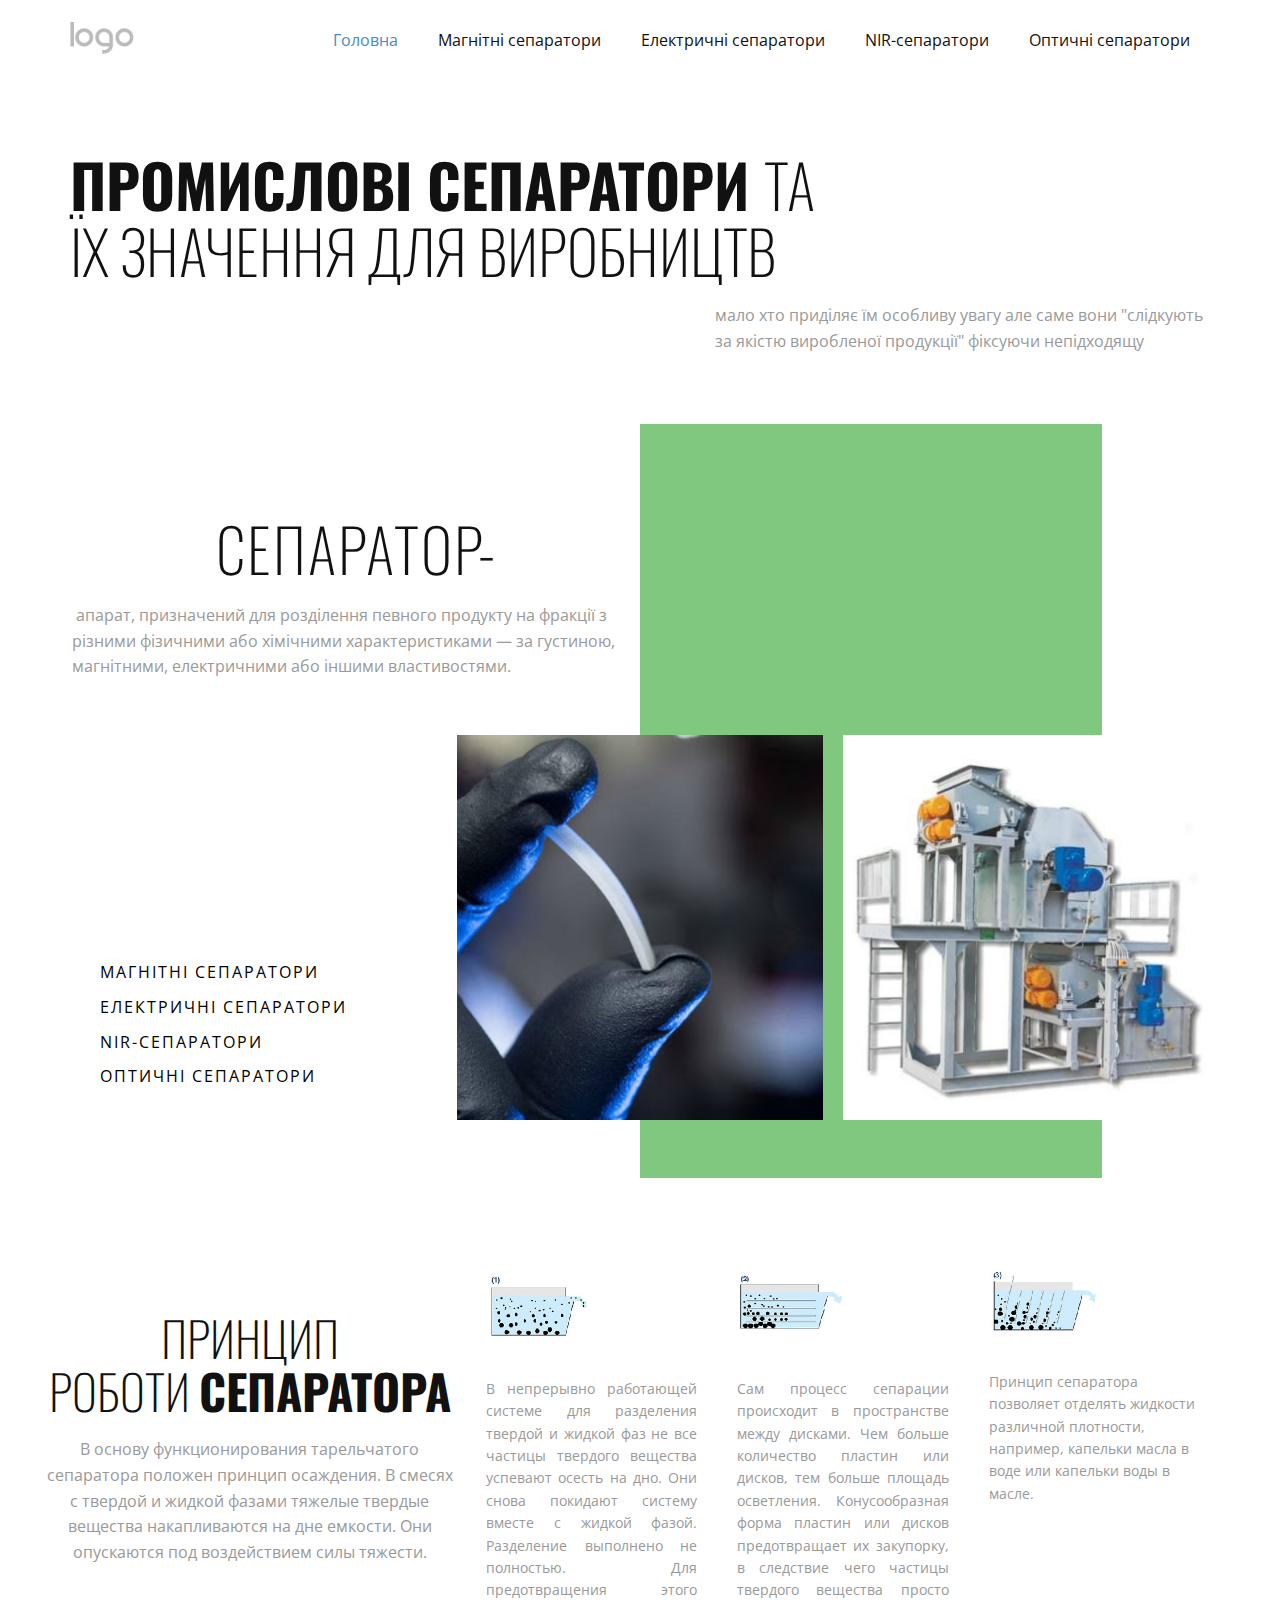
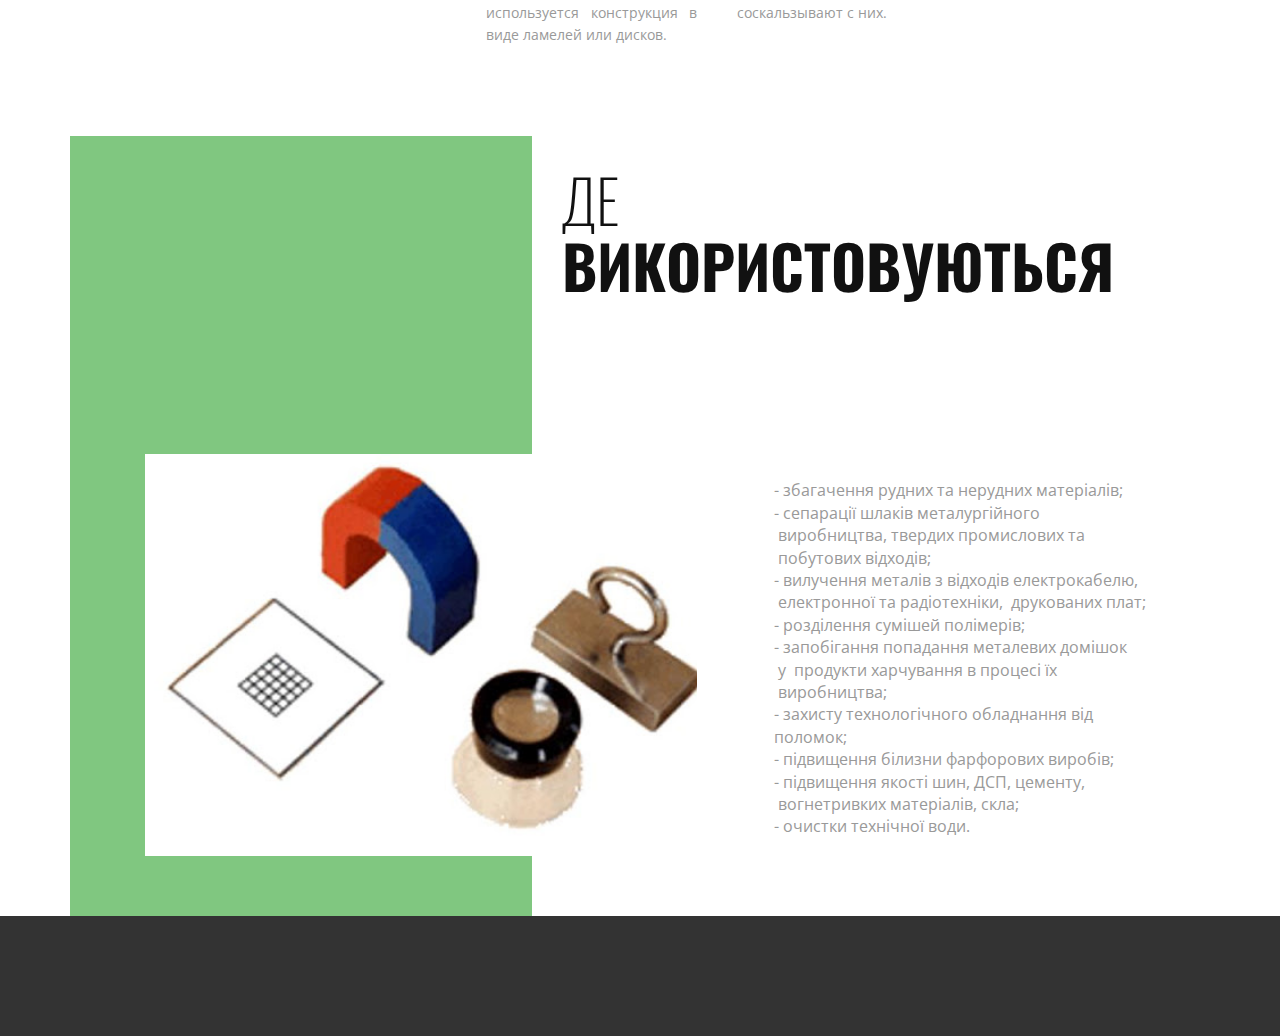
<file: DanyloVlasyuk/index.html>
<!DOCTYPE html>
<html style="font-size: 16px;">
  <head>
    <meta name="viewport" content="width=device-width, initial-scale=1.0">
    <meta charset="utf-8">
    <meta name="keywords" content="Have A Nice Day And..., yummy breakfast :)">
    <meta name="description" content="">
    <meta name="page_type" content="np-template-header-footer-from-plugin">
    <title>Головна</title>
    <link rel="stylesheet" href="nicepage.css" media="screen">
<link rel="stylesheet" href="Головна.css" media="screen">
    <script class="u-script" type="text/javascript" src="jquery.js" defer=""></script>
    <script class="u-script" type="text/javascript" src="nicepage.js" defer=""></script>
    
    
    
    
    
    <link id="u-theme-google-font" rel="stylesheet" href="https://fonts.googleapis.com/css?family=Roboto:100,100i,300,300i,400,400i,500,500i,700,700i,900,900i|Open+Sans:300,300i,400,400i,600,600i,700,700i,800,800i">
    <link id="u-page-google-font" rel="stylesheet" href="https://fonts.googleapis.com/css?family=Oswald:200,300,400,500,600,700">
    <script type="application/ld+json">{
		"@context": "http://schema.org",
		"@type": "Organization",
		"name": "",
		"url": "index.html",
		"logo": "images/default-logo.png"
}</script>
    <meta property="og:title" content="Головна">
    <meta property="og:type" content="website">
    <meta name="theme-color" content="#478ac9">
    <link rel="canonical" href="index.html">
    <meta property="og:url" content="index.html">
  </head>
  <body data-home-page="Головна.html" data-home-page-title="Головна" class="u-body"><header class="u-clearfix u-header u-header" id="sec-e087"><div class="u-clearfix u-sheet u-valign-middle u-sheet-1">
        <a href="#" class="u-image u-logo u-image-1">
          <img src="images/default-logo.png" class="u-logo-image u-logo-image-1">
        </a>
        <nav class="u-menu u-menu-dropdown u-offcanvas u-menu-1">
          <div class="menu-collapse" style="font-size: 1rem; letter-spacing: 0;">
            <a class="u-button-style u-custom-left-right-menu-spacing u-custom-padding-bottom u-custom-top-bottom-menu-spacing u-nav-link u-text-active-palette-1-base u-text-hover-palette-2-base" href="#">
              <svg><use xmlns:xlink="http://www.w3.org/1999/xlink" xlink:href="#menu-hamburger"></use></svg>
              <svg version="1.1" xmlns="http://www.w3.org/2000/svg" xmlns:xlink="http://www.w3.org/1999/xlink"><defs><symbol id="menu-hamburger" viewBox="0 0 16 16" style="width: 16px; height: 16px;"><rect y="1" width="16" height="2"></rect><rect y="7" width="16" height="2"></rect><rect y="13" width="16" height="2"></rect>
</symbol>
</defs></svg>
            </a>
          </div>
          <div class="u-custom-menu u-nav-container">
            <ul class="u-nav u-unstyled u-nav-1"><li class="u-nav-item"><a class="u-button-style u-nav-link u-text-active-palette-1-base u-text-hover-palette-2-base" href="index.html" style="padding: 10px 20px;">Головна</a>
</li><li class="u-nav-item"><a class="u-button-style u-nav-link u-text-active-palette-1-base u-text-hover-palette-2-base" href="Магнітні-сепаратори.html" style="padding: 10px 20px;">Магнітні сепаратори</a>
</li><li class="u-nav-item"><a class="u-button-style u-nav-link u-text-active-palette-1-base u-text-hover-palette-2-base" href="Електричні-сепаратори.html" style="padding: 10px 20px;">Електричні сепаратори</a>
</li><li class="u-nav-item"><a class="u-button-style u-nav-link u-text-active-palette-1-base u-text-hover-palette-2-base" href="NIR-сепаратори.html" style="padding: 10px 20px;">NIR-сепаратори</a>
</li><li class="u-nav-item"><a class="u-button-style u-nav-link u-text-active-palette-1-base u-text-hover-palette-2-base" href="Оптичні-сепаратори.html" style="padding: 10px 20px;">Оптичні сепаратори</a>
</li></ul>
          </div>
          <div class="u-custom-menu u-nav-container-collapse">
            <div class="u-black u-container-style u-inner-container-layout u-opacity u-opacity-95 u-sidenav">
              <div class="u-menu-close"></div>
              <ul class="u-align-center u-nav u-popupmenu-items u-unstyled u-nav-2"><li class="u-nav-item"><a class="u-button-style u-nav-link" href="index.html" style="padding: 10px 20px;">Головна</a>
</li><li class="u-nav-item"><a class="u-button-style u-nav-link" href="Магнітні-сепаратори.html" style="padding: 10px 20px;">Магнітні сепаратори</a>
</li><li class="u-nav-item"><a class="u-button-style u-nav-link" href="Електричні-сепаратори.html" style="padding: 10px 20px;">Електричні сепаратори</a>
</li><li class="u-nav-item"><a class="u-button-style u-nav-link" href="NIR-сепаратори.html" style="padding: 10px 20px;">NIR-сепаратори</a>
</li><li class="u-nav-item"><a class="u-button-style u-nav-link" href="Оптичні-сепаратори.html" style="padding: 10px 20px;">Оптичні сепаратори</a>
</li></ul>
            </div>
            <div class="u-black u-menu-overlay u-opacity u-opacity-70"></div>
          </div>
        </nav>
      </div></header>
    <section class="u-clearfix u-white u-section-1" id="sec-d798">
      <h1 class="u-custom-font u-font-oswald u-text u-text-1"><b>ПРОМИСЛОВІ СЕПАРАТОРИ&nbsp;</b>та їх значення для виробництв&nbsp;
      </h1>
      <p class="u-text u-text-grey-40 u-text-2">мало хто приділяє їм особливу увагу але саме вони "слідкують за якістю виробленої продукції" фіксуючи непідходящу</p>
    </section>
    <section class="u-align-right u-clearfix u-section-2" id="sec-6d8b">
      <div class="u-clearfix u-sheet u-sheet-1">
        <div class="u-absolute-hcenter-xs u-custom-color-1 u-expanded-height u-opacity u-opacity-60 u-shape u-shape-rectangle u-shape-1"></div>
        <h1 class="u-custom-font u-font-oswald u-text u-text-1">Сепаратор-</h1>
        <p class="u-align-left u-text u-text-grey-40 u-text-2">&nbsp;<a href="https://uk.wikipedia.org/wiki/%D0%90%D0%BF%D0%B0%D1%80%D0%B0%D1%82" class="mw-disambig" title="Апарат">апарат</a>, призначений для розділення певного&nbsp;<a href="https://uk.wikipedia.org/wiki/%D0%9F%D1%80%D0%BE%D0%B4%D1%83%D0%BA%D1%82_(%D1%82%D0%B5%D1%85%D0%BD%D1%96%D0%BA%D0%B0)" title="Продукт (техніка)">продукту</a>&nbsp;на фракції з різними фізичними або хімічними характеристиками&nbsp;— за&nbsp;<a href="https://uk.wikipedia.org/wiki/%D0%93%D1%83%D1%81%D1%82%D0%B8%D0%BD%D0%B0" title="Густина">густиною</a>, магнітними, електричними або іншими властивостями.
        </p>
        <div class="u-clearfix u-expanded-width u-gutter-20 u-layout-wrap u-layout-wrap-1">
          <div class="u-gutter-0 u-layout">
            <div class="u-layout-row">
              <div class="u-align-left u-container-style u-layout-cell u-right-cell u-size-20 u-layout-cell-1" src="">
                <div class="u-container-layout u-valign-bottom u-container-layout-1">
                  <a href="Магнітні-сепаратори.html" class="u-link u-no-underline u-text-black u-text-hover-palette-2-base u-link-1">Магнітні сепаратори</a>
                  <a href="Електричні-сепаратори.html" class="u-link u-no-underline u-text-black u-text-hover-palette-2-base u-link-2">Електричні сепаратори</a>
                  <a href="NIR-сепаратори.html" class="u-link u-no-underline u-text-black u-text-hover-palette-2-base u-link-3">NIR-сепаратори</a>
                  <a href="Оптичні-сепаратори.html" class="u-link u-no-underline u-text-black u-text-hover-palette-2-base u-link-4">Оптичні сепаратори</a>
                </div>
              </div>
              <div class="u-container-style u-image u-layout-cell u-size-20 u-image-1" src="">
                <div class="u-container-layout u-container-layout-2"></div>
              </div>
              <div class="u-container-style u-image u-layout-cell u-left-cell u-size-20 u-image-2" src="">
                <div class="u-container-layout u-valign-bottom u-container-layout-3"></div>
              </div>
            </div>
          </div>
        </div>
      </div>
    </section>
    <section class="u-align-center u-clearfix u-white u-section-3" id="sec-e22e">
      <div class="u-clearfix u-sheet u-valign-middle-lg u-valign-middle-md u-valign-middle-sm u-valign-middle-xl u-sheet-1">
        <div class="u-clearfix u-expanded-width u-gutter-20 u-layout-wrap u-layout-wrap-1">
          <div class="u-layout">
            <div class="u-layout-row">
              <div class="u-align-center-sm u-container-style u-layout-cell u-left-cell u-similar-fill u-size-21 u-size-30-md u-layout-cell-1">
                <div class="u-container-layout u-container-layout-1">
                  <h2 class="u-align-center-xs u-custom-font u-font-oswald u-text u-text-1">принцип роботи&nbsp;<b>сепаратора</b>
                  </h2>
                  <p class="u-align-center-xs u-text u-text-grey-40 u-text-2">В основу функционирования тарельчатого сепаратора положен принцип осаждения. В смесях с твердой и жидкой фазами тяжелые твердые вещества накапливаются на дне емкости. Они опускаются под воздействием силы тяжести.</p>
                </div>
              </div>
              <div class="u-align-center-sm u-align-center-xs u-align-justify-lg u-align-justify-md u-align-justify-xl u-container-style u-layout-cell u-similar-fill u-size-13 u-size-30-md u-layout-cell-2">
                <div class="u-container-layout u-valign-top u-container-layout-2">
                  <img src="images/bc5555a3-5038-2d55-6e45-47d79869cc48.jpg" alt="" class="u-image u-image-default u-image-1" data-image-width="192" data-image-height="166">
                  <p class="u-custom-font u-small-text u-text u-text-font u-text-grey-40 u-text-variant u-text-3">В непрерывно работающей системе для разделения твердой и жидкой фаз не все частицы твердого вещества успевают осесть на дно. Они снова покидают систему вместе с жидкой фазой. Разделение выполнено не полностью. Для предотвращения этого используется конструкция в виде ламелей или дисков.</p>
                </div>
              </div>
              <div class="u-align-center-sm u-align-center-xs u-align-justify-lg u-align-justify-md u-align-justify-xl u-container-style u-layout-cell u-similar-fill u-size-13 u-size-30-md u-layout-cell-3">
                <div class="u-container-layout u-valign-top u-container-layout-3">
                  <img src="images/1.jpg" alt="" class="u-image u-image-default u-image-2" data-image-width="200" data-image-height="131">
                  <p class="u-custom-font u-small-text u-text u-text-font u-text-grey-40 u-text-variant u-text-4">Сам процесс сепарации происходит в пространстве между дисками. Чем больше количество пластин или дисков, тем больше площадь осветления. Конусообразная форма пластин или дисков предотвращает их закупорку, в следствие чего частицы твердого вещества просто соскальзывают с них.</p>
                </div>
              </div>
              <div class="u-align-center-sm u-align-center-xs u-align-left-lg u-align-left-md u-align-left-xl u-container-style u-layout-cell u-right-cell u-similar-fill u-size-13 u-size-30-md u-layout-cell-4">
                <div class="u-container-layout u-valign-top u-container-layout-4">
                  <img src="images/2.jpg" alt="" class="u-image u-image-default u-image-3" data-image-width="199" data-image-height="128">
                  <p class="u-custom-font u-small-text u-text u-text-font u-text-grey-40 u-text-variant u-text-5">Принцип сепаратора позволяет отделять жидкости различной плотности, например, капельки масла в воде или капельки воды в масле.</p>
                </div>
              </div>
            </div>
          </div>
        </div>
      </div>
    </section>
    <section class="u-align-center u-clearfix u-section-4" id="sec-61b7">
      <div class="u-clearfix u-sheet u-sheet-1">
        <div class="u-border-no-bottom u-border-no-left u-border-no-right u-border-no-top u-custom-color-1 u-expanded-height-lg u-expanded-height-md u-expanded-height-xl u-opacity u-opacity-60 u-shape u-shape-rectangle u-shape-1"></div>
        <h2 class="u-align-left u-custom-font u-font-oswald u-text u-text-1">Де&nbsp;<br><b style="">Використовуються</b>
        </h2>
        <div class="u-clearfix u-layout-wrap u-layout-wrap-1">
          <div class="u-layout">
            <div class="u-layout-row">
              <div class="u-container-style u-image u-layout-cell u-right-cell u-size-32 u-image-1" data-image-width="512" data-image-height="354">
                <div class="u-container-layout u-valign-middle u-container-layout-1"></div>
              </div>
              <div class="u-align-left u-container-style u-layout-cell u-left-cell u-size-28 u-layout-cell-2">
                <div class="u-container-layout u-container-layout-2">
                  <p class="u-text u-text-grey-40 u-text-2">- збагачення рудних та нерудних матеріалів;<br>- сепарації шлаків металургійного&nbsp; &nbsp;виробництва, твердих промислових та&nbsp; &nbsp;побутових відходів;<br>- вилучення металів з відходів електрокабелю,&nbsp; &nbsp;електронної та радіотехніки,&nbsp; друкованих плат;<br>- розділення сумішей полімерів;<br>- запобігання попадання металевих домішок&nbsp; &nbsp; &nbsp;у&nbsp; продукти харчування в процесі їх&nbsp; &nbsp;виробництва;<br>- захисту технологічного обладнання від поломок;<br>- підвищення білизни фарфорових виробів;<br>- підвищення якості шин, ДСП, цементу,&nbsp; &nbsp; &nbsp;вогнетривких матеріалів, скла;<br>- очистки технічної води.
                  </p>
                </div>
              </div>
            </div>
          </div>
        </div>
      </div>
    </section>
    
    
    <footer class="u-align-center u-clearfix u-footer u-grey-80 u-footer" id="sec-7e46"><div class="u-clearfix u-sheet u-sheet-1">
        
      </div></footer>
    
  </body>
</html>
</file>
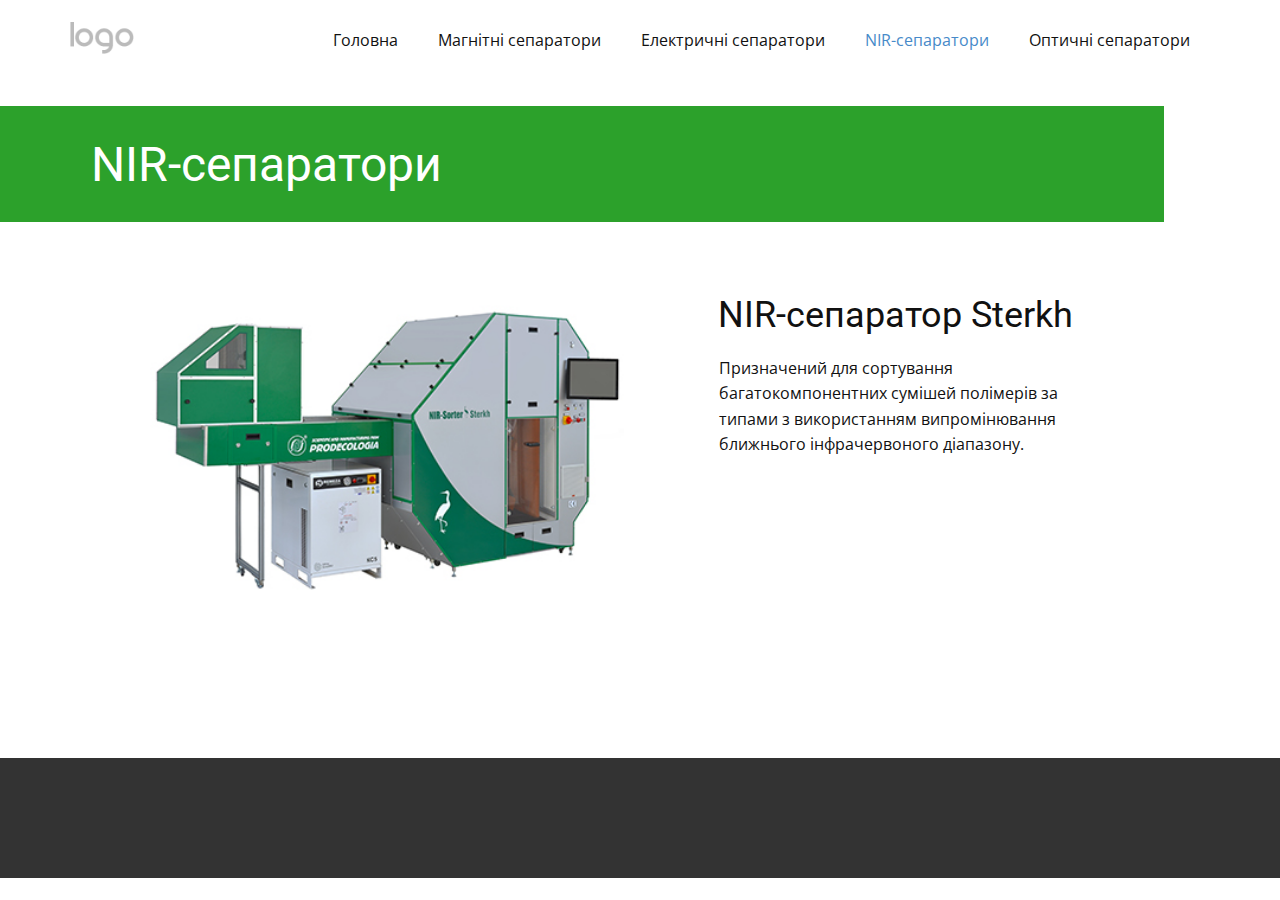
<file: DanyloVlasyuk/NIR-сепаратори.html>
<!DOCTYPE html>
<html style="font-size: 16px;">
  <head>
    <meta name="viewport" content="width=device-width, initial-scale=1.0">
    <meta charset="utf-8">
    <meta name="keywords" content="Електричні сепаратори, Барабанні сепаратори, NIR-сепаратор Sterkh">
    <meta name="description" content="">
    <meta name="page_type" content="np-template-header-footer-from-plugin">
    <title>NIR-сепаратори</title>
    <link rel="stylesheet" href="nicepage.css" media="screen">
<link rel="stylesheet" href="NIR-сепаратори.css" media="screen">
    <script class="u-script" type="text/javascript" src="jquery.js" defer=""></script>
    <script class="u-script" type="text/javascript" src="nicepage.js" defer=""></script>
    
    
    
    <link id="u-theme-google-font" rel="stylesheet" href="https://fonts.googleapis.com/css?family=Roboto:100,100i,300,300i,400,400i,500,500i,700,700i,900,900i|Open+Sans:300,300i,400,400i,600,600i,700,700i,800,800i">
    <script type="application/ld+json">{
		"@context": "http://schema.org",
		"@type": "Organization",
		"name": "",
		"url": "index.html",
		"logo": "images/default-logo.png"
}</script>
    <meta property="og:title" content="NIR-сепаратори">
    <meta property="og:type" content="website">
    <meta name="theme-color" content="#478ac9">
    <link rel="canonical" href="index.html">
    <meta property="og:url" content="index.html">
  </head>
  <body class="u-body"><header class="u-clearfix u-header u-header" id="sec-e087"><div class="u-clearfix u-sheet u-valign-middle u-sheet-1">
        <a href="#" class="u-image u-logo u-image-1">
          <img src="images/default-logo.png" class="u-logo-image u-logo-image-1">
        </a>
        <nav class="u-menu u-menu-dropdown u-offcanvas u-menu-1">
          <div class="menu-collapse" style="font-size: 1rem; letter-spacing: 0;">
            <a class="u-button-style u-custom-left-right-menu-spacing u-custom-padding-bottom u-custom-top-bottom-menu-spacing u-nav-link u-text-active-palette-1-base u-text-hover-palette-2-base" href="#">
              <svg><use xmlns:xlink="http://www.w3.org/1999/xlink" xlink:href="#menu-hamburger"></use></svg>
              <svg version="1.1" xmlns="http://www.w3.org/2000/svg" xmlns:xlink="http://www.w3.org/1999/xlink"><defs><symbol id="menu-hamburger" viewBox="0 0 16 16" style="width: 16px; height: 16px;"><rect y="1" width="16" height="2"></rect><rect y="7" width="16" height="2"></rect><rect y="13" width="16" height="2"></rect>
</symbol>
</defs></svg>
            </a>
          </div>
          <div class="u-custom-menu u-nav-container">
            <ul class="u-nav u-unstyled u-nav-1"><li class="u-nav-item"><a class="u-button-style u-nav-link u-text-active-palette-1-base u-text-hover-palette-2-base" href="index.html" style="padding: 10px 20px;">Головна</a>
</li><li class="u-nav-item"><a class="u-button-style u-nav-link u-text-active-palette-1-base u-text-hover-palette-2-base" href="Магнітні-сепаратори.html" style="padding: 10px 20px;">Магнітні сепаратори</a>
</li><li class="u-nav-item"><a class="u-button-style u-nav-link u-text-active-palette-1-base u-text-hover-palette-2-base" href="Електричні-сепаратори.html" style="padding: 10px 20px;">Електричні сепаратори</a>
</li><li class="u-nav-item"><a class="u-button-style u-nav-link u-text-active-palette-1-base u-text-hover-palette-2-base" href="NIR-сепаратори.html" style="padding: 10px 20px;">NIR-сепаратори</a>
</li><li class="u-nav-item"><a class="u-button-style u-nav-link u-text-active-palette-1-base u-text-hover-palette-2-base" href="Оптичні-сепаратори.html" style="padding: 10px 20px;">Оптичні сепаратори</a>
</li></ul>
          </div>
          <div class="u-custom-menu u-nav-container-collapse">
            <div class="u-black u-container-style u-inner-container-layout u-opacity u-opacity-95 u-sidenav">
              <div class="u-menu-close"></div>
              <ul class="u-align-center u-nav u-popupmenu-items u-unstyled u-nav-2"><li class="u-nav-item"><a class="u-button-style u-nav-link" href="index.html" style="padding: 10px 20px;">Головна</a>
</li><li class="u-nav-item"><a class="u-button-style u-nav-link" href="Магнітні-сепаратори.html" style="padding: 10px 20px;">Магнітні сепаратори</a>
</li><li class="u-nav-item"><a class="u-button-style u-nav-link" href="Електричні-сепаратори.html" style="padding: 10px 20px;">Електричні сепаратори</a>
</li><li class="u-nav-item"><a class="u-button-style u-nav-link" href="NIR-сепаратори.html" style="padding: 10px 20px;">NIR-сепаратори</a>
</li><li class="u-nav-item"><a class="u-button-style u-nav-link" href="Оптичні-сепаратори.html" style="padding: 10px 20px;">Оптичні сепаратори</a>
</li></ul>
            </div>
            <div class="u-black u-menu-overlay u-opacity u-opacity-70"></div>
          </div>
        </nav>
      </div></header>
    <section class="u-clearfix u-section-1" id="sec-6a27">
      <div class="u-container-style u-custom-color-1 u-group u-group-1">
        <div class="u-container-layout u-valign-bottom u-container-layout-1">
          <h1 class="u-text u-text-default u-text-1">NIR-сепаратори</h1>
        </div>
      </div>
    </section>
    <section class="u-clearfix u-section-2" id="sec-3754">
      <div class="u-clearfix u-sheet u-sheet-1">
        <img src="images/separator_NIR.jpg" alt="" class="u-image u-image-default u-image-1" data-image-width="400" data-image-height="266">
        <h2 class="u-text u-text-default u-text-1">NIR-сепаратор Sterkh</h2>
        <p class="u-text u-text-2">Призначений для&nbsp;сортування багатокомпонентних сумішей полімерів за типами з використанням випромінювання ближнього інфрачервоного діапазону.</p>
      </div>
    </section>
    
    
    <footer class="u-align-center u-clearfix u-footer u-grey-80 u-footer" id="sec-7e46"><div class="u-clearfix u-sheet u-sheet-1">
        
      </div></footer>
    
  </body>
</html>
</file>
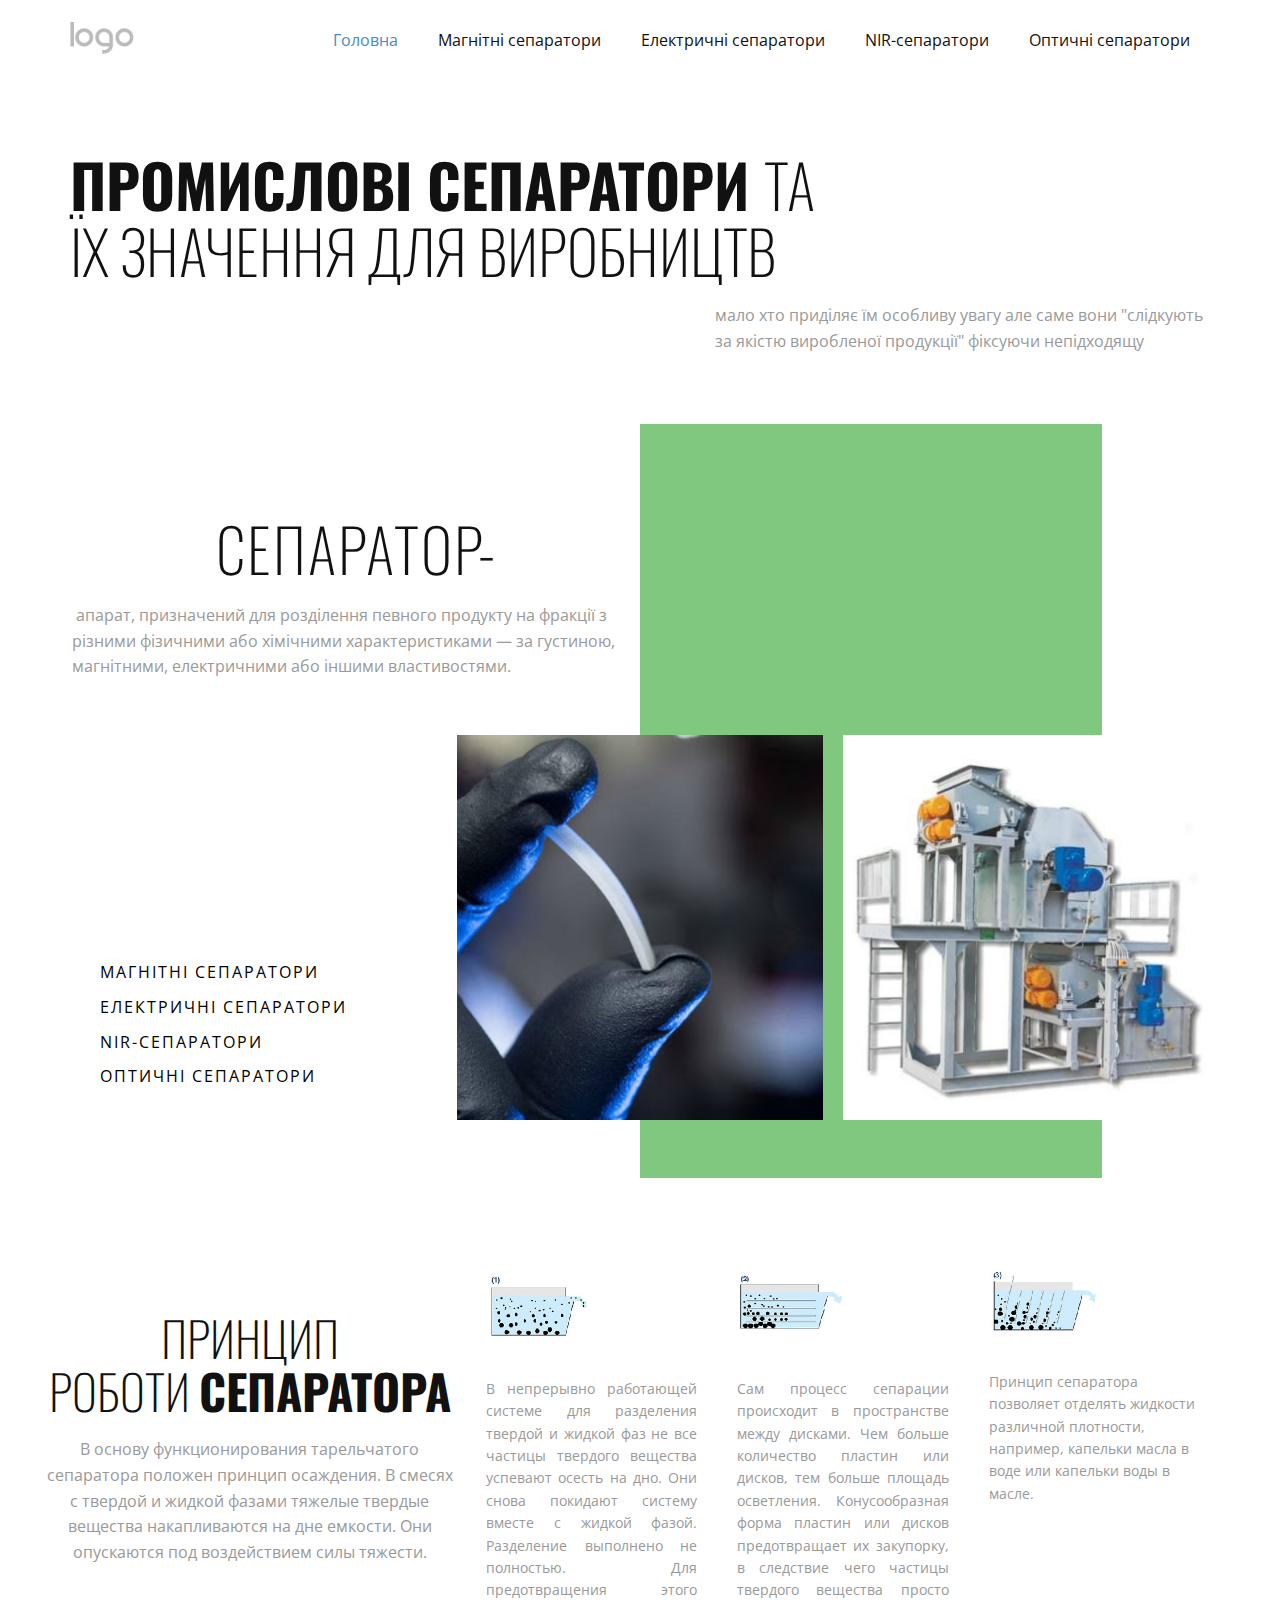
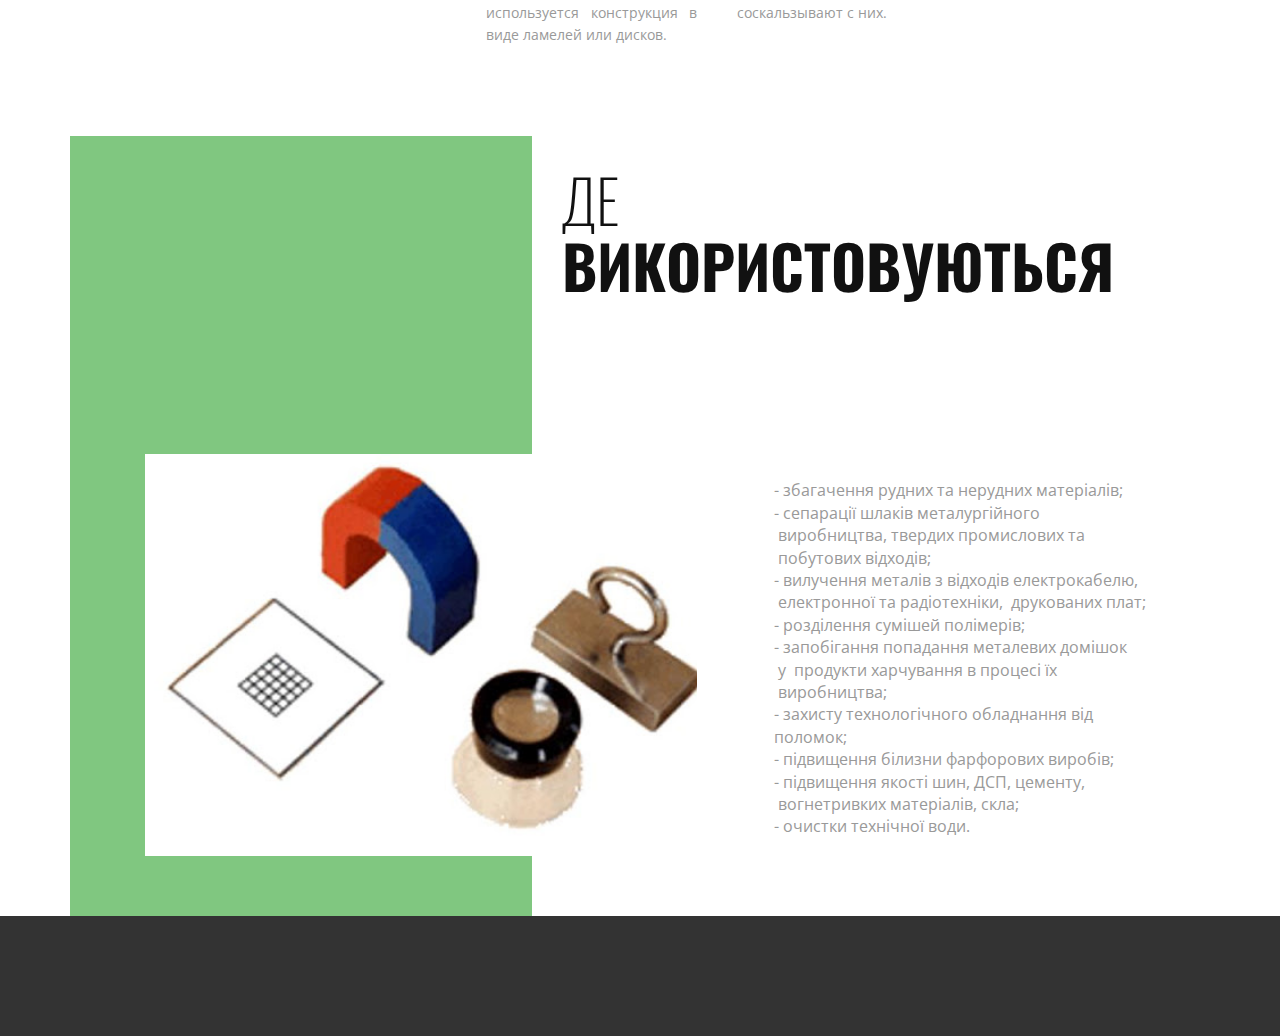
<file: DanyloVlasyuk/Головна.html>
<!DOCTYPE html>
<html style="font-size: 16px;">
  <head>
    <meta name="viewport" content="width=device-width, initial-scale=1.0">
    <meta charset="utf-8">
    <meta name="keywords" content="Have A Nice Day And..., yummy breakfast :)">
    <meta name="description" content="">
    <meta name="page_type" content="np-template-header-footer-from-plugin">
    <title>Головна</title>
    <link rel="stylesheet" href="nicepage.css" media="screen">
<link rel="stylesheet" href="Головна.css" media="screen">
    <script class="u-script" type="text/javascript" src="jquery.js" defer=""></script>
    <script class="u-script" type="text/javascript" src="nicepage.js" defer=""></script>
    
    
    
    
    
    <link id="u-theme-google-font" rel="stylesheet" href="https://fonts.googleapis.com/css?family=Roboto:100,100i,300,300i,400,400i,500,500i,700,700i,900,900i|Open+Sans:300,300i,400,400i,600,600i,700,700i,800,800i">
    <link id="u-page-google-font" rel="stylesheet" href="https://fonts.googleapis.com/css?family=Oswald:200,300,400,500,600,700">
    <script type="application/ld+json">{
		"@context": "http://schema.org",
		"@type": "Organization",
		"name": "",
		"url": "index.html",
		"logo": "images/default-logo.png"
}</script>
    <meta property="og:title" content="Головна">
    <meta property="og:type" content="website">
    <meta name="theme-color" content="#478ac9">
    <link rel="canonical" href="index.html">
    <meta property="og:url" content="index.html">
  </head>
  <body class="u-body"><header class="u-clearfix u-header u-header" id="sec-e087"><div class="u-clearfix u-sheet u-valign-middle u-sheet-1">
        <a href="#" class="u-image u-logo u-image-1">
          <img src="images/default-logo.png" class="u-logo-image u-logo-image-1">
        </a>
        <nav class="u-menu u-menu-dropdown u-offcanvas u-menu-1">
          <div class="menu-collapse" style="font-size: 1rem; letter-spacing: 0;">
            <a class="u-button-style u-custom-left-right-menu-spacing u-custom-padding-bottom u-custom-top-bottom-menu-spacing u-nav-link u-text-active-palette-1-base u-text-hover-palette-2-base" href="#">
              <svg><use xmlns:xlink="http://www.w3.org/1999/xlink" xlink:href="#menu-hamburger"></use></svg>
              <svg version="1.1" xmlns="http://www.w3.org/2000/svg" xmlns:xlink="http://www.w3.org/1999/xlink"><defs><symbol id="menu-hamburger" viewBox="0 0 16 16" style="width: 16px; height: 16px;"><rect y="1" width="16" height="2"></rect><rect y="7" width="16" height="2"></rect><rect y="13" width="16" height="2"></rect>
</symbol>
</defs></svg>
            </a>
          </div>
          <div class="u-custom-menu u-nav-container">
            <ul class="u-nav u-unstyled u-nav-1"><li class="u-nav-item"><a class="u-button-style u-nav-link u-text-active-palette-1-base u-text-hover-palette-2-base" href="index.html" style="padding: 10px 20px;">Головна</a>
</li><li class="u-nav-item"><a class="u-button-style u-nav-link u-text-active-palette-1-base u-text-hover-palette-2-base" href="Магнітні-сепаратори.html" style="padding: 10px 20px;">Магнітні сепаратори</a>
</li><li class="u-nav-item"><a class="u-button-style u-nav-link u-text-active-palette-1-base u-text-hover-palette-2-base" href="Електричні-сепаратори.html" style="padding: 10px 20px;">Електричні сепаратори</a>
</li><li class="u-nav-item"><a class="u-button-style u-nav-link u-text-active-palette-1-base u-text-hover-palette-2-base" href="NIR-сепаратори.html" style="padding: 10px 20px;">NIR-сепаратори</a>
</li><li class="u-nav-item"><a class="u-button-style u-nav-link u-text-active-palette-1-base u-text-hover-palette-2-base" href="Оптичні-сепаратори.html" style="padding: 10px 20px;">Оптичні сепаратори</a>
</li></ul>
          </div>
          <div class="u-custom-menu u-nav-container-collapse">
            <div class="u-black u-container-style u-inner-container-layout u-opacity u-opacity-95 u-sidenav">
              <div class="u-menu-close"></div>
              <ul class="u-align-center u-nav u-popupmenu-items u-unstyled u-nav-2"><li class="u-nav-item"><a class="u-button-style u-nav-link" href="index.html" style="padding: 10px 20px;">Головна</a>
</li><li class="u-nav-item"><a class="u-button-style u-nav-link" href="Магнітні-сепаратори.html" style="padding: 10px 20px;">Магнітні сепаратори</a>
</li><li class="u-nav-item"><a class="u-button-style u-nav-link" href="Електричні-сепаратори.html" style="padding: 10px 20px;">Електричні сепаратори</a>
</li><li class="u-nav-item"><a class="u-button-style u-nav-link" href="NIR-сепаратори.html" style="padding: 10px 20px;">NIR-сепаратори</a>
</li><li class="u-nav-item"><a class="u-button-style u-nav-link" href="Оптичні-сепаратори.html" style="padding: 10px 20px;">Оптичні сепаратори</a>
</li></ul>
            </div>
            <div class="u-black u-menu-overlay u-opacity u-opacity-70"></div>
          </div>
        </nav>
      </div></header>
    <section class="u-clearfix u-white u-section-1" id="sec-d798">
      <h1 class="u-custom-font u-font-oswald u-text u-text-1"><b>ПРОМИСЛОВІ СЕПАРАТОРИ&nbsp;</b>та їх значення для виробництв&nbsp;
      </h1>
      <p class="u-text u-text-grey-40 u-text-2">мало хто приділяє їм особливу увагу але саме вони "слідкують за якістю виробленої продукції" фіксуючи непідходящу</p>
    </section>
    <section class="u-align-right u-clearfix u-section-2" id="sec-6d8b">
      <div class="u-clearfix u-sheet u-sheet-1">
        <div class="u-absolute-hcenter-xs u-custom-color-1 u-expanded-height u-opacity u-opacity-60 u-shape u-shape-rectangle u-shape-1"></div>
        <h1 class="u-custom-font u-font-oswald u-text u-text-1">Сепаратор-</h1>
        <p class="u-align-left u-text u-text-grey-40 u-text-2">&nbsp;<a href="https://uk.wikipedia.org/wiki/%D0%90%D0%BF%D0%B0%D1%80%D0%B0%D1%82" class="mw-disambig" title="Апарат">апарат</a>, призначений для розділення певного&nbsp;<a href="https://uk.wikipedia.org/wiki/%D0%9F%D1%80%D0%BE%D0%B4%D1%83%D0%BA%D1%82_(%D1%82%D0%B5%D1%85%D0%BD%D1%96%D0%BA%D0%B0)" title="Продукт (техніка)">продукту</a>&nbsp;на фракції з різними фізичними або хімічними характеристиками&nbsp;— за&nbsp;<a href="https://uk.wikipedia.org/wiki/%D0%93%D1%83%D1%81%D1%82%D0%B8%D0%BD%D0%B0" title="Густина">густиною</a>, магнітними, електричними або іншими властивостями.
        </p>
        <div class="u-clearfix u-expanded-width u-gutter-20 u-layout-wrap u-layout-wrap-1">
          <div class="u-gutter-0 u-layout">
            <div class="u-layout-row">
              <div class="u-align-left u-container-style u-layout-cell u-right-cell u-size-20 u-layout-cell-1" src="">
                <div class="u-container-layout u-valign-bottom u-container-layout-1">
                  <a href="Магнітні-сепаратори.html" class="u-link u-no-underline u-text-black u-text-hover-palette-2-base u-link-1">Магнітні сепаратори</a>
                  <a href="Електричні-сепаратори.html" class="u-link u-no-underline u-text-black u-text-hover-palette-2-base u-link-2">Електричні сепаратори</a>
                  <a href="NIR-сепаратори.html" class="u-link u-no-underline u-text-black u-text-hover-palette-2-base u-link-3">NIR-сепаратори</a>
                  <a href="Оптичні-сепаратори.html" class="u-link u-no-underline u-text-black u-text-hover-palette-2-base u-link-4">Оптичні сепаратори</a>
                </div>
              </div>
              <div class="u-container-style u-image u-layout-cell u-size-20 u-image-1" src="">
                <div class="u-container-layout u-container-layout-2"></div>
              </div>
              <div class="u-container-style u-image u-layout-cell u-left-cell u-size-20 u-image-2" src="">
                <div class="u-container-layout u-valign-bottom u-container-layout-3"></div>
              </div>
            </div>
          </div>
        </div>
      </div>
    </section>
    <section class="u-align-center u-clearfix u-white u-section-3" id="sec-e22e">
      <div class="u-clearfix u-sheet u-valign-middle-lg u-valign-middle-md u-valign-middle-sm u-valign-middle-xl u-sheet-1">
        <div class="u-clearfix u-expanded-width u-gutter-20 u-layout-wrap u-layout-wrap-1">
          <div class="u-layout">
            <div class="u-layout-row">
              <div class="u-align-center-sm u-container-style u-layout-cell u-left-cell u-similar-fill u-size-21 u-size-30-md u-layout-cell-1">
                <div class="u-container-layout u-container-layout-1">
                  <h2 class="u-align-center-xs u-custom-font u-font-oswald u-text u-text-1">принцип роботи&nbsp;<b>сепаратора</b>
                  </h2>
                  <p class="u-align-center-xs u-text u-text-grey-40 u-text-2">В основу функционирования тарельчатого сепаратора положен принцип осаждения. В смесях с твердой и жидкой фазами тяжелые твердые вещества накапливаются на дне емкости. Они опускаются под воздействием силы тяжести.</p>
                </div>
              </div>
              <div class="u-align-center-sm u-align-center-xs u-align-justify-lg u-align-justify-md u-align-justify-xl u-container-style u-layout-cell u-similar-fill u-size-13 u-size-30-md u-layout-cell-2">
                <div class="u-container-layout u-valign-top u-container-layout-2">
                  <img src="images/bc5555a3-5038-2d55-6e45-47d79869cc48.jpg" alt="" class="u-image u-image-default u-image-1" data-image-width="192" data-image-height="166">
                  <p class="u-custom-font u-small-text u-text u-text-font u-text-grey-40 u-text-variant u-text-3">В непрерывно работающей системе для разделения твердой и жидкой фаз не все частицы твердого вещества успевают осесть на дно. Они снова покидают систему вместе с жидкой фазой. Разделение выполнено не полностью. Для предотвращения этого используется конструкция в виде ламелей или дисков.</p>
                </div>
              </div>
              <div class="u-align-center-sm u-align-center-xs u-align-justify-lg u-align-justify-md u-align-justify-xl u-container-style u-layout-cell u-similar-fill u-size-13 u-size-30-md u-layout-cell-3">
                <div class="u-container-layout u-valign-top u-container-layout-3">
                  <img src="images/1.jpg" alt="" class="u-image u-image-default u-image-2" data-image-width="200" data-image-height="131">
                  <p class="u-custom-font u-small-text u-text u-text-font u-text-grey-40 u-text-variant u-text-4">Сам процесс сепарации происходит в пространстве между дисками. Чем больше количество пластин или дисков, тем больше площадь осветления. Конусообразная форма пластин или дисков предотвращает их закупорку, в следствие чего частицы твердого вещества просто соскальзывают с них.</p>
                </div>
              </div>
              <div class="u-align-center-sm u-align-center-xs u-align-left-lg u-align-left-md u-align-left-xl u-container-style u-layout-cell u-right-cell u-similar-fill u-size-13 u-size-30-md u-layout-cell-4">
                <div class="u-container-layout u-valign-top u-container-layout-4">
                  <img src="images/2.jpg" alt="" class="u-image u-image-default u-image-3" data-image-width="199" data-image-height="128">
                  <p class="u-custom-font u-small-text u-text u-text-font u-text-grey-40 u-text-variant u-text-5">Принцип сепаратора позволяет отделять жидкости различной плотности, например, капельки масла в воде или капельки воды в масле.</p>
                </div>
              </div>
            </div>
          </div>
        </div>
      </div>
    </section>
    <section class="u-align-center u-clearfix u-section-4" id="sec-61b7">
      <div class="u-clearfix u-sheet u-sheet-1">
        <div class="u-border-no-bottom u-border-no-left u-border-no-right u-border-no-top u-custom-color-1 u-expanded-height-lg u-expanded-height-md u-expanded-height-xl u-opacity u-opacity-60 u-shape u-shape-rectangle u-shape-1"></div>
        <h2 class="u-align-left u-custom-font u-font-oswald u-text u-text-1">Де&nbsp;<br><b style="">Використовуються</b>
        </h2>
        <div class="u-clearfix u-layout-wrap u-layout-wrap-1">
          <div class="u-layout">
            <div class="u-layout-row">
              <div class="u-container-style u-image u-layout-cell u-right-cell u-size-32 u-image-1" data-image-width="512" data-image-height="354">
                <div class="u-container-layout u-valign-middle u-container-layout-1"></div>
              </div>
              <div class="u-align-left u-container-style u-layout-cell u-left-cell u-size-28 u-layout-cell-2">
                <div class="u-container-layout u-container-layout-2">
                  <p class="u-text u-text-grey-40 u-text-2">- збагачення рудних та нерудних матеріалів;<br>- сепарації шлаків металургійного&nbsp; &nbsp;виробництва, твердих промислових та&nbsp; &nbsp;побутових відходів;<br>- вилучення металів з відходів електрокабелю,&nbsp; &nbsp;електронної та радіотехніки,&nbsp; друкованих плат;<br>- розділення сумішей полімерів;<br>- запобігання попадання металевих домішок&nbsp; &nbsp; &nbsp;у&nbsp; продукти харчування в процесі їх&nbsp; &nbsp;виробництва;<br>- захисту технологічного обладнання від поломок;<br>- підвищення білизни фарфорових виробів;<br>- підвищення якості шин, ДСП, цементу,&nbsp; &nbsp; &nbsp;вогнетривких матеріалів, скла;<br>- очистки технічної води.
                  </p>
                </div>
              </div>
            </div>
          </div>
        </div>
      </div>
    </section>
    
    
    <footer class="u-align-center u-clearfix u-footer u-grey-80 u-footer" id="sec-7e46"><div class="u-clearfix u-sheet u-sheet-1">
        
      </div></footer>
    
  </body>
</html>
</file>
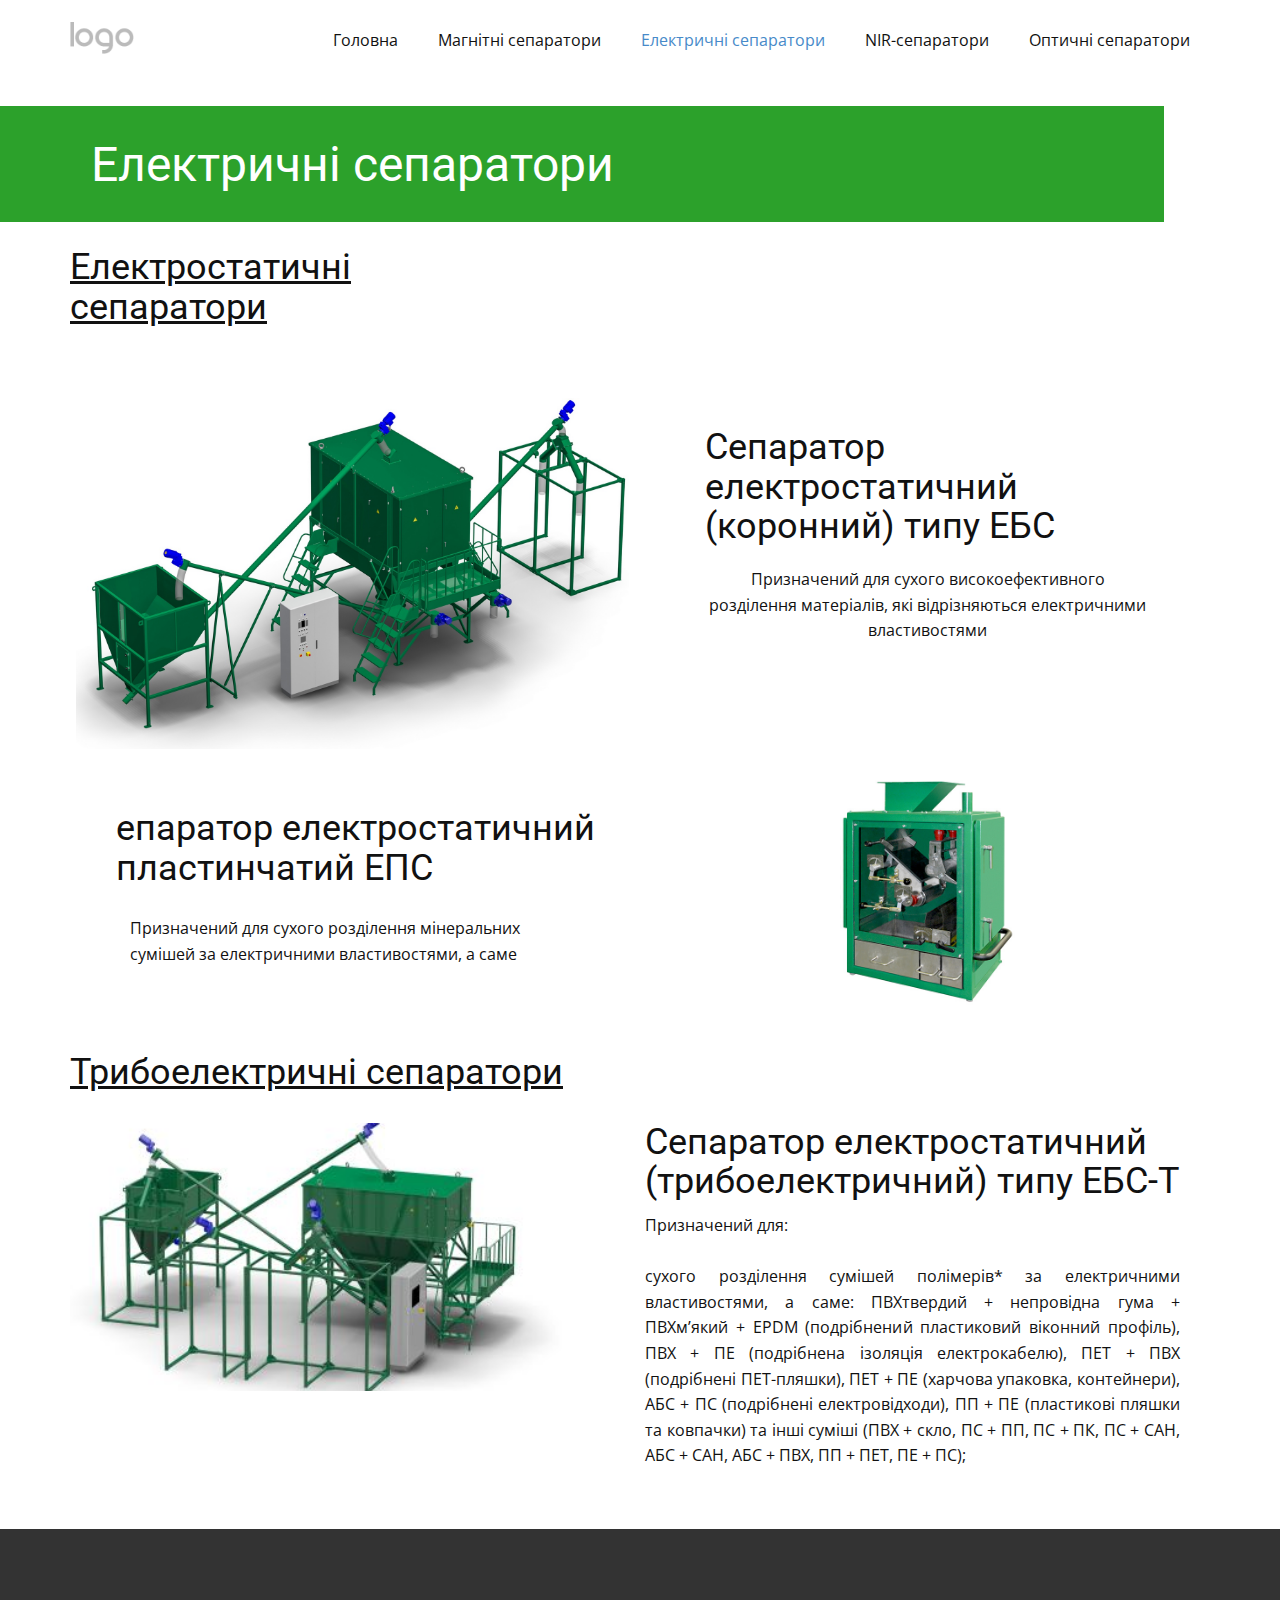
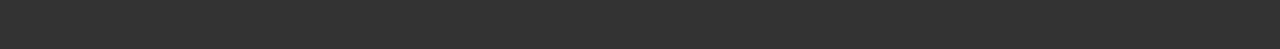
<file: DanyloVlasyuk/Електричні-сепаратори.html>
<!DOCTYPE html>
<html style="font-size: 16px;">
  <head>
    <meta name="viewport" content="width=device-width, initial-scale=1.0">
    <meta charset="utf-8">
    <meta name="keywords" content="Електричні сепаратори">
    <meta name="description" content="">
    <meta name="page_type" content="np-template-header-footer-from-plugin">
    <title>Електричні сепаратори</title>
    <link rel="stylesheet" href="nicepage.css" media="screen">
<link rel="stylesheet" href="Електричні-сепаратори.css" media="screen">
    <script class="u-script" type="text/javascript" src="jquery.js" defer=""></script>
    <script class="u-script" type="text/javascript" src="nicepage.js" defer=""></script>
    
    
    
    <link id="u-theme-google-font" rel="stylesheet" href="https://fonts.googleapis.com/css?family=Roboto:100,100i,300,300i,400,400i,500,500i,700,700i,900,900i|Open+Sans:300,300i,400,400i,600,600i,700,700i,800,800i">
    <script type="application/ld+json">{
		"@context": "http://schema.org",
		"@type": "Organization",
		"name": "",
		"url": "index.html",
		"logo": "images/default-logo.png"
}</script>
    <meta property="og:title" content="Електричні сепаратори">
    <meta property="og:type" content="website">
    <meta name="theme-color" content="#478ac9">
    <link rel="canonical" href="index.html">
    <meta property="og:url" content="index.html">
  </head>
  <body class="u-body"><header class="u-clearfix u-header u-header" id="sec-e087"><div class="u-clearfix u-sheet u-valign-middle u-sheet-1">
        <a href="#" class="u-image u-logo u-image-1">
          <img src="images/default-logo.png" class="u-logo-image u-logo-image-1">
        </a>
        <nav class="u-menu u-menu-dropdown u-offcanvas u-menu-1">
          <div class="menu-collapse" style="font-size: 1rem; letter-spacing: 0;">
            <a class="u-button-style u-custom-left-right-menu-spacing u-custom-padding-bottom u-custom-top-bottom-menu-spacing u-nav-link u-text-active-palette-1-base u-text-hover-palette-2-base" href="#">
              <svg><use xmlns:xlink="http://www.w3.org/1999/xlink" xlink:href="#menu-hamburger"></use></svg>
              <svg version="1.1" xmlns="http://www.w3.org/2000/svg" xmlns:xlink="http://www.w3.org/1999/xlink"><defs><symbol id="menu-hamburger" viewBox="0 0 16 16" style="width: 16px; height: 16px;"><rect y="1" width="16" height="2"></rect><rect y="7" width="16" height="2"></rect><rect y="13" width="16" height="2"></rect>
</symbol>
</defs></svg>
            </a>
          </div>
          <div class="u-custom-menu u-nav-container">
            <ul class="u-nav u-unstyled u-nav-1"><li class="u-nav-item"><a class="u-button-style u-nav-link u-text-active-palette-1-base u-text-hover-palette-2-base" href="index.html" style="padding: 10px 20px;">Головна</a>
</li><li class="u-nav-item"><a class="u-button-style u-nav-link u-text-active-palette-1-base u-text-hover-palette-2-base" href="Магнітні-сепаратори.html" style="padding: 10px 20px;">Магнітні сепаратори</a>
</li><li class="u-nav-item"><a class="u-button-style u-nav-link u-text-active-palette-1-base u-text-hover-palette-2-base" href="Електричні-сепаратори.html" style="padding: 10px 20px;">Електричні сепаратори</a>
</li><li class="u-nav-item"><a class="u-button-style u-nav-link u-text-active-palette-1-base u-text-hover-palette-2-base" href="NIR-сепаратори.html" style="padding: 10px 20px;">NIR-сепаратори</a>
</li><li class="u-nav-item"><a class="u-button-style u-nav-link u-text-active-palette-1-base u-text-hover-palette-2-base" href="Оптичні-сепаратори.html" style="padding: 10px 20px;">Оптичні сепаратори</a>
</li></ul>
          </div>
          <div class="u-custom-menu u-nav-container-collapse">
            <div class="u-black u-container-style u-inner-container-layout u-opacity u-opacity-95 u-sidenav">
              <div class="u-menu-close"></div>
              <ul class="u-align-center u-nav u-popupmenu-items u-unstyled u-nav-2"><li class="u-nav-item"><a class="u-button-style u-nav-link" href="index.html" style="padding: 10px 20px;">Головна</a>
</li><li class="u-nav-item"><a class="u-button-style u-nav-link" href="Магнітні-сепаратори.html" style="padding: 10px 20px;">Магнітні сепаратори</a>
</li><li class="u-nav-item"><a class="u-button-style u-nav-link" href="Електричні-сепаратори.html" style="padding: 10px 20px;">Електричні сепаратори</a>
</li><li class="u-nav-item"><a class="u-button-style u-nav-link" href="NIR-сепаратори.html" style="padding: 10px 20px;">NIR-сепаратори</a>
</li><li class="u-nav-item"><a class="u-button-style u-nav-link" href="Оптичні-сепаратори.html" style="padding: 10px 20px;">Оптичні сепаратори</a>
</li></ul>
            </div>
            <div class="u-black u-menu-overlay u-opacity u-opacity-70"></div>
          </div>
        </nav>
      </div></header>
    <section class="u-clearfix u-valign-middle u-section-1" id="sec-9b53">
      <div class="u-container-style u-custom-color-1 u-group u-group-1">
        <div class="u-container-layout u-valign-bottom u-container-layout-1">
          <h1 class="u-text u-text-default u-text-1">Електричні сепаратори</h1>
        </div>
      </div>
      <h2 class="u-text u-text-default u-text-2">
        <a href="http://www.prodecolog.com.ua/production/electric_separators/electrostatic_separators/">Електростатичні сепаратори</a>
      </h2>
    </section>
    <section class="u-clearfix u-section-2" id="sec-b55b">
      <div class="u-clearfix u-sheet u-sheet-1">
        <div class="u-clearfix u-expanded-width u-gutter-10 u-layout-wrap u-layout-wrap-1">
          <div class="u-layout">
            <div class="u-layout-col">
              <div class="u-size-30">
                <div class="u-layout-row">
                  <div class="u-container-style u-image u-image-contain u-layout-cell u-left-cell u-size-30 u-image-1" src="">
                    <div class="u-container-layout u-valign-middle u-container-layout-1"></div>
                  </div>
                  <div class="u-container-style u-layout-cell u-right-cell u-size-30 u-layout-cell-2">
                    <div class="u-container-layout u-valign-top u-container-layout-2">
                      <h2 class="u-align-left u-text u-text-1">Сепаратор електростатичний (коронний) типу ЕБС</h2>
                      <p class="u-align-center u-text u-text-2">Призначений для сухого високоефективного розділення матеріалів, які відрізняються електричними властивостями</p>
                    </div>
                  </div>
                </div>
              </div>
              <div class="u-size-30">
                <div class="u-layout-row">
                  <div class="u-align-left u-container-style u-layout-cell u-left-cell u-size-30 u-layout-cell-3">
                    <div class="u-container-layout u-container-layout-3">
                      <h2 class="u-text u-text-3">епаратор електростатичний пластинчатий ЕПС</h2>
                      <p class="u-text u-text-4">Призначений для сухого розділення мінеральних сумішей за електричними властивостями, а саме</p>
                    </div>
                  </div>
                  <div class="u-container-style u-image u-image-contain u-layout-cell u-right-cell u-size-30 u-image-2" src="">
                    <div class="u-container-layout u-valign-middle u-container-layout-4"></div>
                  </div>
                </div>
              </div>
            </div>
          </div>
        </div>
        <h2 class="u-text u-text-default u-text-5">
          <a href="http://www.prodecolog.com.ua/production/electric_separators/tribo_electric/">Трибоелектричні сепаратори</a>
        </h2>
        <img src="images/separator_EBST_3D_RU_400px.jpg" alt="" class="u-image u-image-default u-image-3" data-image-width="400" data-image-height="240">
        <h2 class="u-text u-text-6">Сепаратор електростатичний (трибоелектричний) типу ЕБС-Т</h2>
        <p class="u-align-justify u-text u-text-7">Призначений для:<br>
          <br>сухого розділення сумішей полімерів* за електричними властивостями, а саме:&nbsp;ПВХтвердий&nbsp;+ непровідна гума + ПВХм’який&nbsp;+ EPDM (подрібнений пластиковий віконний профіль), ПВХ + ПЕ (подрібнена ізоляція електрокабелю), ПЕТ + ПВХ (подрібнені ПЕТ-пляшки), ПЕТ + ПЕ (харчова упаковка, контейнери), АБС + ПС (подрібнені електровідходи), ПП + ПЕ (пластикові пляшки та ковпачки) та інші суміші (ПВХ + скло, ПС + ПП, ПС + ПК, ПС + САН, АБС + САН, АБС + ПВХ, ПП + ПЕТ, ПЕ + ПС);
        </p>
      </div>
    </section>
    
    
    <footer class="u-align-center u-clearfix u-footer u-grey-80 u-footer" id="sec-7e46"><div class="u-clearfix u-sheet u-sheet-1">
        
      </div></footer>
    
  </body>
</html>
</file>
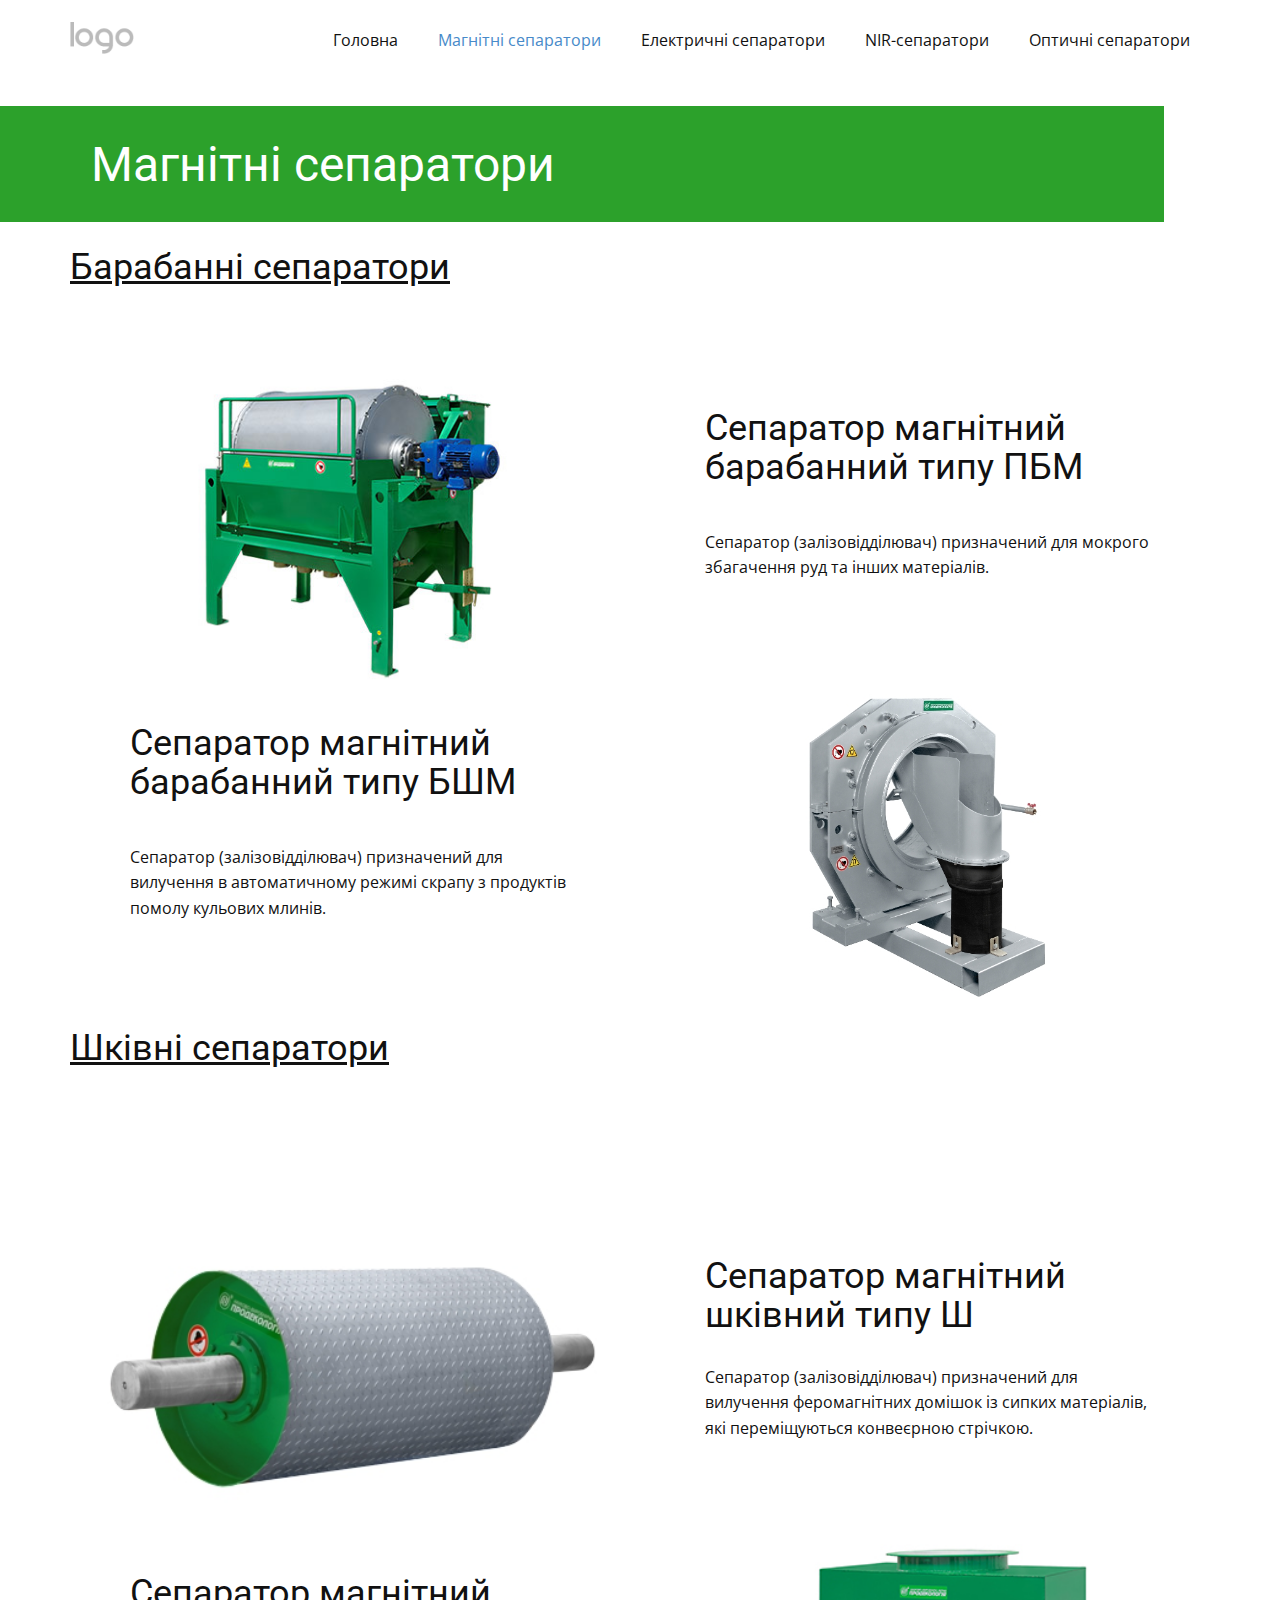
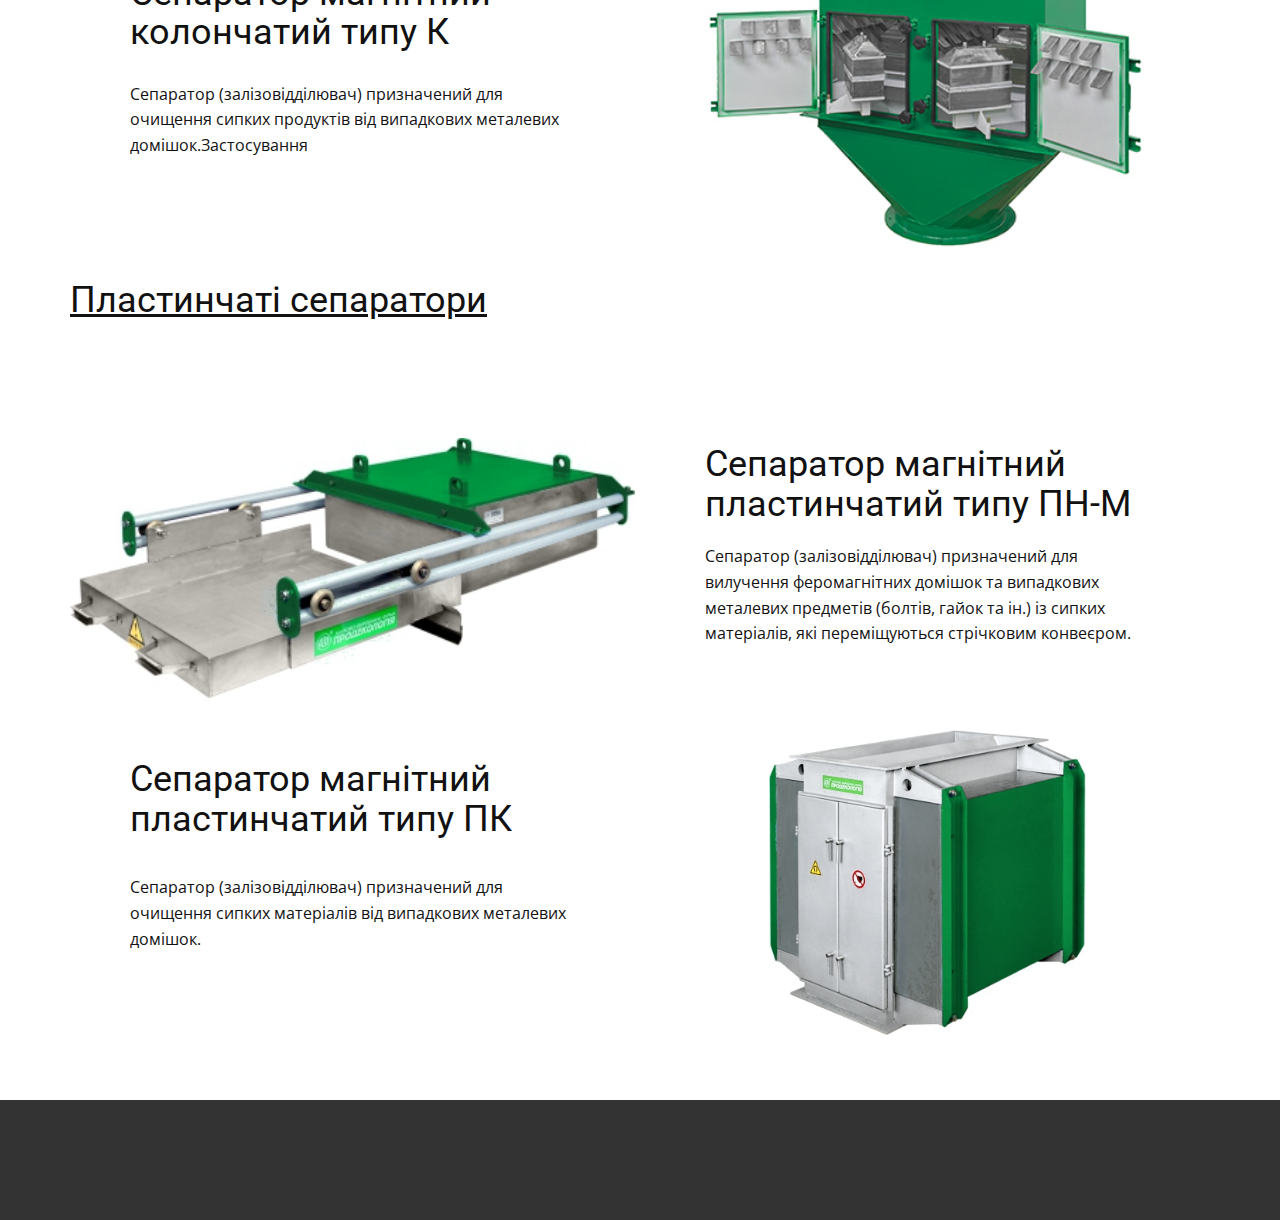
<file: DanyloVlasyuk/Магнітні-сепаратори.html>
<!DOCTYPE html>
<html style="font-size: 16px;">
  <head>
    <meta name="viewport" content="width=device-width, initial-scale=1.0">
    <meta charset="utf-8">
    <meta name="keywords" content="Електричні сепаратори, Барабанні сепаратори, Сепаратор магнітний барабанний типу ПБМ, Сепаратор магнітний барабанний типу БШМ, Шківні сепаратори, Сепаратор магнітний шківний типу Ш, Сепаратор магнітний колончатий типу К, Пластинчаті сепаратори, Сепаратор магнітний пластинчатий типу ПН-М, Сепаратор магнітний пластинчатий типу ПК">
    <meta name="description" content="">
    <meta name="page_type" content="np-template-header-footer-from-plugin">
    <title>Магнітні сепаратори</title>
    <link rel="stylesheet" href="nicepage.css" media="screen">
<link rel="stylesheet" href="Магнітні-сепаратори.css" media="screen">
    <script class="u-script" type="text/javascript" src="jquery.js" defer=""></script>
    <script class="u-script" type="text/javascript" src="nicepage.js" defer=""></script>
    
    
    
    
    
    <link id="u-theme-google-font" rel="stylesheet" href="https://fonts.googleapis.com/css?family=Roboto:100,100i,300,300i,400,400i,500,500i,700,700i,900,900i|Open+Sans:300,300i,400,400i,600,600i,700,700i,800,800i">
    <script type="application/ld+json">{
		"@context": "http://schema.org",
		"@type": "Organization",
		"name": "",
		"url": "index.html",
		"logo": "images/default-logo.png"
}</script>
    <meta property="og:title" content="Магнітні сепаратори">
    <meta property="og:type" content="website">
    <meta name="theme-color" content="#478ac9">
    <link rel="canonical" href="index.html">
    <meta property="og:url" content="index.html">
  </head>
  <body class="u-body"><header class="u-clearfix u-header u-header" id="sec-e087"><div class="u-clearfix u-sheet u-valign-middle u-sheet-1">
        <a href="#" class="u-image u-logo u-image-1">
          <img src="images/default-logo.png" class="u-logo-image u-logo-image-1">
        </a>
        <nav class="u-menu u-menu-dropdown u-offcanvas u-menu-1">
          <div class="menu-collapse" style="font-size: 1rem; letter-spacing: 0;">
            <a class="u-button-style u-custom-left-right-menu-spacing u-custom-padding-bottom u-custom-top-bottom-menu-spacing u-nav-link u-text-active-palette-1-base u-text-hover-palette-2-base" href="#">
              <svg><use xmlns:xlink="http://www.w3.org/1999/xlink" xlink:href="#menu-hamburger"></use></svg>
              <svg version="1.1" xmlns="http://www.w3.org/2000/svg" xmlns:xlink="http://www.w3.org/1999/xlink"><defs><symbol id="menu-hamburger" viewBox="0 0 16 16" style="width: 16px; height: 16px;"><rect y="1" width="16" height="2"></rect><rect y="7" width="16" height="2"></rect><rect y="13" width="16" height="2"></rect>
</symbol>
</defs></svg>
            </a>
          </div>
          <div class="u-custom-menu u-nav-container">
            <ul class="u-nav u-unstyled u-nav-1"><li class="u-nav-item"><a class="u-button-style u-nav-link u-text-active-palette-1-base u-text-hover-palette-2-base" href="index.html" style="padding: 10px 20px;">Головна</a>
</li><li class="u-nav-item"><a class="u-button-style u-nav-link u-text-active-palette-1-base u-text-hover-palette-2-base" href="Магнітні-сепаратори.html" style="padding: 10px 20px;">Магнітні сепаратори</a>
</li><li class="u-nav-item"><a class="u-button-style u-nav-link u-text-active-palette-1-base u-text-hover-palette-2-base" href="Електричні-сепаратори.html" style="padding: 10px 20px;">Електричні сепаратори</a>
</li><li class="u-nav-item"><a class="u-button-style u-nav-link u-text-active-palette-1-base u-text-hover-palette-2-base" href="NIR-сепаратори.html" style="padding: 10px 20px;">NIR-сепаратори</a>
</li><li class="u-nav-item"><a class="u-button-style u-nav-link u-text-active-palette-1-base u-text-hover-palette-2-base" href="Оптичні-сепаратори.html" style="padding: 10px 20px;">Оптичні сепаратори</a>
</li></ul>
          </div>
          <div class="u-custom-menu u-nav-container-collapse">
            <div class="u-black u-container-style u-inner-container-layout u-opacity u-opacity-95 u-sidenav">
              <div class="u-menu-close"></div>
              <ul class="u-align-center u-nav u-popupmenu-items u-unstyled u-nav-2"><li class="u-nav-item"><a class="u-button-style u-nav-link" href="index.html" style="padding: 10px 20px;">Головна</a>
</li><li class="u-nav-item"><a class="u-button-style u-nav-link" href="Магнітні-сепаратори.html" style="padding: 10px 20px;">Магнітні сепаратори</a>
</li><li class="u-nav-item"><a class="u-button-style u-nav-link" href="Електричні-сепаратори.html" style="padding: 10px 20px;">Електричні сепаратори</a>
</li><li class="u-nav-item"><a class="u-button-style u-nav-link" href="NIR-сепаратори.html" style="padding: 10px 20px;">NIR-сепаратори</a>
</li><li class="u-nav-item"><a class="u-button-style u-nav-link" href="Оптичні-сепаратори.html" style="padding: 10px 20px;">Оптичні сепаратори</a>
</li></ul>
            </div>
            <div class="u-black u-menu-overlay u-opacity u-opacity-70"></div>
          </div>
        </nav>
      </div></header>
    <section class="u-clearfix u-section-1" id="sec-6c6f">
      <div class="u-container-style u-custom-color-1 u-group u-group-1">
        <div class="u-container-layout u-valign-bottom u-container-layout-1">
          <h1 class="u-text u-text-default u-text-1">Магнітні сепаратори</h1>
        </div>
      </div>
      <h2 class="u-text u-text-default u-text-2">
        <a href="http://www.prodecolog.com.ua/production/magnetic_separators/drum/">Барабанні сепаратори</a>
        <br>
      </h2>
    </section>
    <section class="u-clearfix u-section-2" id="sec-293f">
      <div class="u-clearfix u-sheet u-sheet-1">
        <div class="u-clearfix u-expanded-width u-gutter-10 u-layout-wrap u-layout-wrap-1">
          <div class="u-layout">
            <div class="u-layout-col">
              <div class="u-size-30">
                <div class="u-layout-row">
                  <div class="u-container-style u-image u-image-contain u-layout-cell u-left-cell u-size-30 u-image-1" src="">
                    <div class="u-container-layout u-valign-middle u-container-layout-1"></div>
                  </div>
                  <div class="u-align-left u-container-style u-layout-cell u-right-cell u-size-30 u-layout-cell-2">
                    <div class="u-container-layout u-valign-top u-container-layout-2">
                      <h2 class="u-text u-text-1">Сепаратор магнітний барабанний типу ПБМ</h2>
                      <p class="u-text u-text-2">Сепаратор (залізовідділювач) призначений для мокрого збагачення руд та інших матеріалів.</p>
                    </div>
                  </div>
                </div>
              </div>
              <div class="u-size-30">
                <div class="u-layout-row">
                  <div class="u-align-left u-container-style u-layout-cell u-left-cell u-size-30 u-layout-cell-3">
                    <div class="u-container-layout u-valign-top u-container-layout-3">
                      <h2 class="u-text u-text-3">Сепаратор магнітний барабанний типу БШМ</h2>
                      <p class="u-text u-text-4">Сепаратор (залізовідділювач) призначений для вилучення в автоматичному режимі скрапу з продуктів помолу кульових млинів.</p>
                    </div>
                  </div>
                  <div class="u-container-style u-image u-image-contain u-layout-cell u-right-cell u-size-30 u-image-2" src="">
                    <div class="u-container-layout u-valign-middle u-container-layout-4"></div>
                  </div>
                </div>
              </div>
            </div>
          </div>
        </div>
        <h2 class="u-text u-text-default u-text-5">
          <a href="http://www.prodecolog.com.ua/production/magnetic_separators/pulley/">Шківні сепаратори</a>
        </h2>
      </div>
    </section>
    <section class="u-clearfix u-section-3" id="sec-1763">
      <div class="u-clearfix u-sheet u-sheet-1">
        <div class="u-clearfix u-expanded-width u-gutter-10 u-layout-wrap u-layout-wrap-1">
          <div class="u-layout">
            <div class="u-layout-col">
              <div class="u-size-30">
                <div class="u-layout-row">
                  <div class="u-container-style u-image u-image-contain u-layout-cell u-left-cell u-size-30 u-image-1" src="">
                    <div class="u-container-layout u-valign-middle u-container-layout-1"></div>
                  </div>
                  <div class="u-align-left u-container-style u-layout-cell u-right-cell u-size-30 u-layout-cell-2">
                    <div class="u-container-layout u-valign-top u-container-layout-2">
                      <h2 class="u-text u-text-1">Сепаратор магнітний шківний типу Ш</h2>
                      <p class="u-text u-text-2">Сепаратор (залізовідділювач) призначений для вилучення феромагнітних домішок із сипких матеріалів, які переміщуються конвеєрною стрічкою.</p>
                    </div>
                  </div>
                </div>
              </div>
              <div class="u-size-30">
                <div class="u-layout-row">
                  <div class="u-align-left u-container-style u-layout-cell u-left-cell u-size-30 u-layout-cell-3">
                    <div class="u-container-layout u-valign-top u-container-layout-3">
                      <h2 class="u-text u-text-3">Сепаратор магнітний колончатий типу К</h2>
                      <p class="u-text u-text-4">Сепаратор (залізовідділювач) призначений для очищення сипких продуктів від випадкових металевих домішок.Застосування</p>
                    </div>
                  </div>
                  <div class="u-container-style u-image u-image-contain u-layout-cell u-right-cell u-size-30 u-image-2" src="">
                    <div class="u-container-layout u-valign-middle u-container-layout-4"></div>
                  </div>
                </div>
              </div>
            </div>
          </div>
        </div>
        <h2 class="u-text u-text-default u-text-5">
          <a href="http://www.prodecolog.com.ua/production/magnetic_separators/plate/">Пластинчаті сепаратори</a>
        </h2>
      </div>
    </section>
    <section class="u-clearfix u-section-4" id="sec-5754">
      <div class="u-clearfix u-sheet u-sheet-1">
        <div class="u-clearfix u-expanded-width u-gutter-10 u-layout-wrap u-layout-wrap-1">
          <div class="u-layout">
            <div class="u-layout-col">
              <div class="u-size-30">
                <div class="u-layout-row">
                  <div class="u-container-style u-image u-image-contain u-layout-cell u-left-cell u-size-30 u-image-1" src="">
                    <div class="u-container-layout u-valign-middle u-container-layout-1"></div>
                  </div>
                  <div class="u-align-left u-container-style u-layout-cell u-right-cell u-size-30 u-layout-cell-2">
                    <div class="u-container-layout u-valign-top u-container-layout-2">
                      <h2 class="u-text u-text-1">Сепаратор магнітний пластинчатий типу ПН-М</h2>
                      <p class="u-text u-text-2">Сепаратор (залізовідділювач) призначений&nbsp;для вилучення феромагнітних домішок та випадкових металевих предметів (болтів, гайок та ін.) із сипких матеріалів, які переміщуються стрічковим конвеєром.</p>
                    </div>
                  </div>
                </div>
              </div>
              <div class="u-size-30">
                <div class="u-layout-row">
                  <div class="u-align-left u-container-style u-layout-cell u-left-cell u-size-30 u-layout-cell-3">
                    <div class="u-container-layout u-valign-top u-container-layout-3">
                      <h2 class="u-text u-text-3">Сепаратор магнітний пластинчатий типу ПК</h2>
                      <p class="u-text u-text-4">Сепаратор (залізовідділювач) призначений&nbsp;для очищення сипких матеріалів від випадкових металевих домішок.</p>
                    </div>
                  </div>
                  <div class="u-container-style u-image u-image-contain u-layout-cell u-right-cell u-size-30 u-image-2" src="">
                    <div class="u-container-layout u-valign-middle u-container-layout-4"></div>
                  </div>
                </div>
              </div>
            </div>
          </div>
        </div>
      </div>
    </section>
    
    
    <footer class="u-align-center u-clearfix u-footer u-grey-80 u-footer" id="sec-7e46"><div class="u-clearfix u-sheet u-sheet-1">
        
      </div></footer>
    
  </body>
</html>
</file>
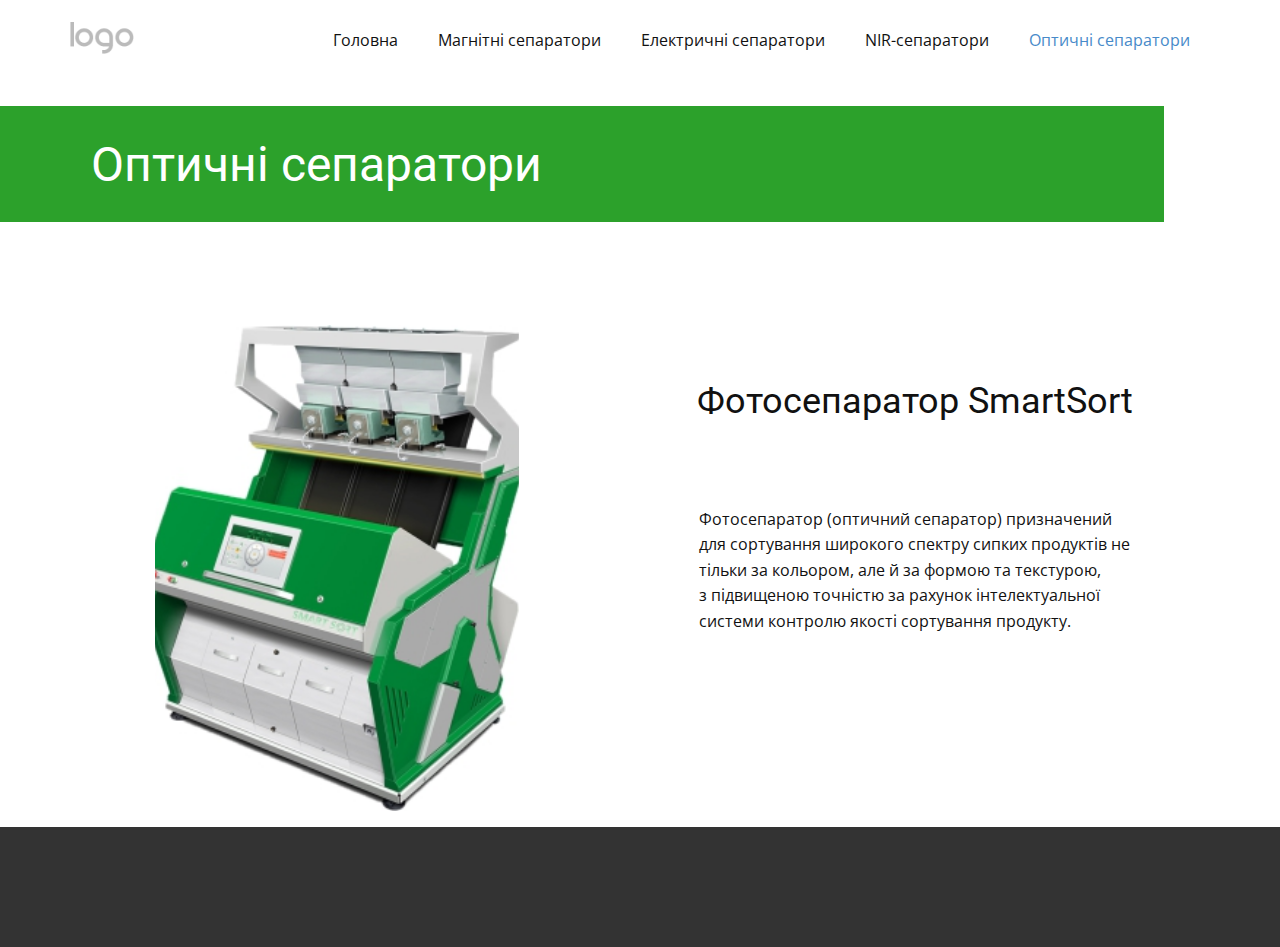
<file: DanyloVlasyuk/Оптичні-сепаратори.html>
<!DOCTYPE html>
<html style="font-size: 16px;">
  <head>
    <meta name="viewport" content="width=device-width, initial-scale=1.0">
    <meta charset="utf-8">
    <meta name="keywords" content="Електричні сепаратори, Барабанні сепаратори">
    <meta name="description" content="">
    <meta name="page_type" content="np-template-header-footer-from-plugin">
    <title>Оптичні сепаратори</title>
    <link rel="stylesheet" href="nicepage.css" media="screen">
<link rel="stylesheet" href="Оптичні-сепаратори.css" media="screen">
    <script class="u-script" type="text/javascript" src="jquery.js" defer=""></script>
    <script class="u-script" type="text/javascript" src="nicepage.js" defer=""></script>
    
    
    
    <link id="u-theme-google-font" rel="stylesheet" href="https://fonts.googleapis.com/css?family=Roboto:100,100i,300,300i,400,400i,500,500i,700,700i,900,900i|Open+Sans:300,300i,400,400i,600,600i,700,700i,800,800i">
    <script type="application/ld+json">{
		"@context": "http://schema.org",
		"@type": "Organization",
		"name": "",
		"url": "index.html",
		"logo": "images/default-logo.png"
}</script>
    <meta property="og:title" content="Оптичні сепаратори">
    <meta property="og:type" content="website">
    <meta name="theme-color" content="#478ac9">
    <link rel="canonical" href="index.html">
    <meta property="og:url" content="index.html">
  </head>
  <body class="u-body"><header class="u-clearfix u-header u-header" id="sec-e087"><div class="u-clearfix u-sheet u-valign-middle u-sheet-1">
        <a href="#" class="u-image u-logo u-image-1">
          <img src="images/default-logo.png" class="u-logo-image u-logo-image-1">
        </a>
        <nav class="u-menu u-menu-dropdown u-offcanvas u-menu-1">
          <div class="menu-collapse" style="font-size: 1rem; letter-spacing: 0;">
            <a class="u-button-style u-custom-left-right-menu-spacing u-custom-padding-bottom u-custom-top-bottom-menu-spacing u-nav-link u-text-active-palette-1-base u-text-hover-palette-2-base" href="#">
              <svg><use xmlns:xlink="http://www.w3.org/1999/xlink" xlink:href="#menu-hamburger"></use></svg>
              <svg version="1.1" xmlns="http://www.w3.org/2000/svg" xmlns:xlink="http://www.w3.org/1999/xlink"><defs><symbol id="menu-hamburger" viewBox="0 0 16 16" style="width: 16px; height: 16px;"><rect y="1" width="16" height="2"></rect><rect y="7" width="16" height="2"></rect><rect y="13" width="16" height="2"></rect>
</symbol>
</defs></svg>
            </a>
          </div>
          <div class="u-custom-menu u-nav-container">
            <ul class="u-nav u-unstyled u-nav-1"><li class="u-nav-item"><a class="u-button-style u-nav-link u-text-active-palette-1-base u-text-hover-palette-2-base" href="index.html" style="padding: 10px 20px;">Головна</a>
</li><li class="u-nav-item"><a class="u-button-style u-nav-link u-text-active-palette-1-base u-text-hover-palette-2-base" href="Магнітні-сепаратори.html" style="padding: 10px 20px;">Магнітні сепаратори</a>
</li><li class="u-nav-item"><a class="u-button-style u-nav-link u-text-active-palette-1-base u-text-hover-palette-2-base" href="Електричні-сепаратори.html" style="padding: 10px 20px;">Електричні сепаратори</a>
</li><li class="u-nav-item"><a class="u-button-style u-nav-link u-text-active-palette-1-base u-text-hover-palette-2-base" href="NIR-сепаратори.html" style="padding: 10px 20px;">NIR-сепаратори</a>
</li><li class="u-nav-item"><a class="u-button-style u-nav-link u-text-active-palette-1-base u-text-hover-palette-2-base" href="Оптичні-сепаратори.html" style="padding: 10px 20px;">Оптичні сепаратори</a>
</li></ul>
          </div>
          <div class="u-custom-menu u-nav-container-collapse">
            <div class="u-black u-container-style u-inner-container-layout u-opacity u-opacity-95 u-sidenav">
              <div class="u-menu-close"></div>
              <ul class="u-align-center u-nav u-popupmenu-items u-unstyled u-nav-2"><li class="u-nav-item"><a class="u-button-style u-nav-link" href="index.html" style="padding: 10px 20px;">Головна</a>
</li><li class="u-nav-item"><a class="u-button-style u-nav-link" href="Магнітні-сепаратори.html" style="padding: 10px 20px;">Магнітні сепаратори</a>
</li><li class="u-nav-item"><a class="u-button-style u-nav-link" href="Електричні-сепаратори.html" style="padding: 10px 20px;">Електричні сепаратори</a>
</li><li class="u-nav-item"><a class="u-button-style u-nav-link" href="NIR-сепаратори.html" style="padding: 10px 20px;">NIR-сепаратори</a>
</li><li class="u-nav-item"><a class="u-button-style u-nav-link" href="Оптичні-сепаратори.html" style="padding: 10px 20px;">Оптичні сепаратори</a>
</li></ul>
            </div>
            <div class="u-black u-menu-overlay u-opacity u-opacity-70"></div>
          </div>
        </nav>
      </div></header>
    <section class="u-clearfix u-section-1" id="sec-0459">
      <div class="u-container-style u-custom-color-1 u-group u-group-1">
        <div class="u-container-layout u-valign-bottom u-container-layout-1">
          <h1 class="u-text u-text-default u-text-1">Оптичні сепаратори</h1>
        </div>
      </div>
    </section>
    <section class="u-clearfix u-section-2" id="sec-7596">
      <div class="u-clearfix u-sheet u-sheet-1">
        <img src="images/separator_SmartSort_UA.jpg" alt="" class="u-image u-image-default u-image-1" data-image-width="267" data-image-height="333">
        <h2 class="u-text u-text-default u-text-1">Фотосепаратор SmartSort</h2>
        <p class="u-text u-text-2">Фотосепаратор (оптичний сепаратор) призначений для сортування широкого спектру сипких продуктів не тільки за кольором, але й за формою та текстурою, з&nbsp;підвищеною&nbsp;точністю за рахунок інтелектуальної системи контролю якості сортування продукту.</p>
      </div>
    </section>
    
    
    <footer class="u-align-center u-clearfix u-footer u-grey-80 u-footer" id="sec-7e46"><div class="u-clearfix u-sheet u-sheet-1">
        
      </div></footer>
    
  </body>
</html>
</file>
<file: DanyloVlasyuk/Головна.css>
.u-section-1 {background-image: none; min-height: 344px}
.u-section-1 .u-text-1 {font-size: 3.75rem; font-weight: 200; text-transform: uppercase; margin: 71px calc(((100% - 1140px) / 2) + 391px) 0 calc(((100% - 1140px) / 2))}
.u-section-1 .u-text-2 {letter-spacing: 0; text-transform: none; margin: 20px calc(((100% - 1140px) / 2)) 60px calc(((100% - 1140px) / 2) + 645px)} 

@media (max-width: 1199px){ .u-section-1 .u-text-1 {margin-right: calc(((100% - 940px) / 2) + 191px); margin-left: calc(((100% - 940px) / 2))}
.u-section-1 .u-text-2 {margin-right: calc(((100% - 940px) / 2)); margin-left: calc(((100% - 940px) / 2) + 445px)} }

@media (max-width: 991px){ .u-section-1 .u-text-1 {margin-right: calc(((100% - 720px) / 2)); margin-left: calc(((100% - 720px) / 2))}
.u-section-1 .u-text-2 {margin-right: calc(((100% - 720px) / 2)); margin-left: calc(((100% - 720px) / 2) + 225px)} }

@media (max-width: 767px){ .u-section-1 .u-text-1 {width: auto; margin-right: 0; margin-left: calc(((100% - 540px) / 2))}
.u-section-1 .u-text-2 {width: auto; margin-right: 0; margin-left: calc(((100% - 540px) / 2))} }

@media (max-width: 575px){ .u-section-1 {min-height: 341px}
.u-section-1 .u-text-1 {font-size: 3rem; margin-top: 45px; margin-left: calc(((100% - 340px) / 2))}
.u-section-1 .u-text-2 {margin-bottom: 45px; margin-left: calc(((100% - 340px) / 2))} }.u-section-2 {margin-top: 0; margin-bottom: 0}
.u-section-2 .u-sheet-1 {min-height: 751px}
.u-section-2 .u-shape-1 {width: 462px; background-image: none; left: auto; right: 108px; margin-bottom: 0}
.u-section-2 .u-text-1 {font-size: 3.75rem; letter-spacing: 2px; text-transform: uppercase; font-weight: 200; margin: 91px 713px 0 0}
.u-section-2 .u-text-2 {margin: 22px 584px 0 2px}
.u-section-2 .u-layout-wrap-1 {margin: 55px auto 58px 0}
.u-section-2 .u-layout-cell-1 {min-height: 405px}
.u-section-2 .u-container-layout-1 {padding: 30px}
.u-section-2 .u-link-1 {margin-top: 0; text-transform: uppercase; letter-spacing: 2px; margin-bottom: 0}
.u-section-2 .u-link-2 {text-transform: uppercase; letter-spacing: 2px; margin: 9px auto 0 0}
.u-section-2 .u-link-3 {text-transform: uppercase; letter-spacing: 2px; margin: 9px auto 0 0}
.u-section-2 .u-link-4 {text-transform: uppercase; letter-spacing: 2px; margin: 9px auto 0 0}
.u-section-2 .u-image-1 {min-height: 405px; background-image: url("images/unnamed.jpg"); background-position: 50% 50%}
.u-section-2 .u-container-layout-2 {padding: 30px}
.u-section-2 .u-image-2 {min-height: 405px; background-image: url("images/4448695.jpg")}
.u-section-2 .u-container-layout-3 {padding: 0} 

@media (max-width: 1199px){ .u-section-2 .u-sheet-1 {min-height: 618px}
.u-section-2 .u-shape-1 {width: 324px; margin-bottom: initial}
.u-section-2 .u-text-1 {margin-right: 513px}
.u-section-2 .u-text-2 {margin-right: 516px; margin-left: 0}
.u-section-2 .u-layout-wrap-1 {margin-right: initial; margin-left: initial}
.u-section-2 .u-layout-cell-1 {min-height: 334px}
.u-section-2 .u-image-1 {min-height: 334px}
.u-section-2 .u-image-2 {min-height: 334px; background-position: 50% 50%} }

@media (max-width: 991px){ .u-section-2 .u-sheet-1 {min-height: 557px}
.u-section-2 .u-shape-1 {width: 292px; left: 455px; right: auto; margin-bottom: initial}
.u-section-2 .u-text-1 {width: auto; margin-right: 295px; margin-left: -1px}
.u-section-2 .u-text-2 {margin-right: 296px}
.u-section-2 .u-layout-cell-1 {min-height: 100px}
.u-section-2 .u-image-1 {min-height: 256px}
.u-section-2 .u-image-2 {min-height: 256px} }

@media (max-width: 767px){ .u-section-2 .u-sheet-1 {min-height: 478px}
.u-section-2 .u-shape-1 {width: 399px; left: auto; right: 56px; margin-bottom: initial}
.u-section-2 .u-text-1 {margin-right: 58px}
.u-section-2 .u-text-2 {width: auto; margin-right: 70px; margin-left: 46px}
.u-section-2 .u-container-layout-1 {padding-right: 10px; padding-left: 120px}
.u-section-2 .u-image-1 {min-height: 576px}
.u-section-2 .u-container-layout-2 {padding-left: 10px; padding-right: 10px}
.u-section-2 .u-image-2 {min-height: 576px} }

@media (max-width: 575px){ .u-section-2 .u-sheet-1 {min-height: 301px}
.u-section-2 .u-shape-1 {width: 289px; right: 0; margin-bottom: initial}
.u-section-2 .u-text-1 {font-size: 3rem; margin-left: 0; margin-right: 0}
.u-section-2 .u-text-2 {margin-left: 0; margin-right: 0}
.u-section-2 .u-container-layout-1 {padding-left: 50px}
.u-section-2 .u-image-1 {min-height: 363px}
.u-section-2 .u-image-2 {min-height: 363px} }.u-section-3 {margin-top: 0; margin-bottom: 0}
.u-section-3 .u-sheet-1 {min-height: 498px}
.u-section-3 .u-layout-wrap-1 {margin: 60px auto 60px 0}
.u-section-3 .u-layout-cell-1 {min-height: 389px; background-image: none}
.u-section-3 .u-container-layout-1 {padding: 30px 0}
.u-section-3 .u-text-1 {font-weight: 200; text-transform: uppercase; font-size: 3rem; margin: 44px 0 0 -27px}
.u-section-3 .u-text-2 {margin: 20px 0 0 -27px}
.u-section-3 .u-layout-cell-2 {min-height: 454px}
.u-section-3 .u-container-layout-2 {padding: 30px 10px}
.u-section-3 .u-image-1 {width: 106px; height: 91px; margin: 0 auto 0 0}
.u-section-3 .u-text-3 {margin: 19px 0 0}
.u-section-3 .u-layout-cell-3 {min-height: 454px}
.u-section-3 .u-container-layout-3 {padding: 30px 10px}
.u-section-3 .u-image-2 {width: 110px; height: 72px; margin: 0 106px 0 0}
.u-section-3 .u-text-4 {margin: 38px 0 0}
.u-section-3 .u-layout-cell-4 {min-height: 454px}
.u-section-3 .u-container-layout-4 {padding: 30px 10px}
.u-section-3 .u-image-3 {width: 113px; height: 70px; margin: 0 91px 0 0}
.u-section-3 .u-text-5 {margin: 33px 0 0} 

@media (max-width: 1199px){ .u-section-3 .u-sheet-1 {min-height: 430px}
.u-section-3 .u-layout-wrap-1 {margin-right: initial; margin-left: initial}
.u-section-3 .u-layout-cell-1 {min-height: 321px}
.u-section-3 .u-text-1 {margin-left: 0; font-size: 2.25rem}
.u-section-3 .u-text-2 {margin-left: 0}
.u-section-3 .u-layout-cell-2 {min-height: 374px}
.u-section-3 .u-layout-cell-3 {min-height: 374px}
.u-section-3 .u-image-2 {margin-right: 58px}
.u-section-3 .u-layout-cell-4 {min-height: 374px}
.u-section-3 .u-image-3 {margin-right: 55px} }

@media (max-width: 991px){ .u-section-3 .u-sheet-1 {min-height: 309px}
.u-section-3 .u-layout-cell-1 {min-height: 100px}
.u-section-3 .u-layout-cell-2 {min-height: 100px}
.u-section-3 .u-container-layout-2 {padding-left: 30px; padding-right: 30px}
.u-section-3 .u-layout-cell-3 {min-height: 100px}
.u-section-3 .u-container-layout-3 {padding-left: 30px; padding-right: 30px}
.u-section-3 .u-layout-cell-4 {min-height: 100px}
.u-section-3 .u-container-layout-4 {padding-left: 30px; padding-right: 30px} }

@media (max-width: 767px){ .u-section-3 .u-sheet-1 {min-height: 409px}
.u-section-3 .u-text-1 {font-size: 3.75rem} }

@media (max-width: 575px){ .u-section-3 .u-sheet-1 {min-height: 1437px}
.u-section-3 .u-layout-wrap-1 {margin-top: 1px; margin-right: initial; margin-left: initial}
.u-section-3 .u-text-1 {font-size: 3rem} }.u-section-4 {margin-top: 0; margin-bottom: 0}
.u-section-4 .u-sheet-1 {min-height: 714px}
.u-section-4 .u-shape-1 {width: 462px; background-image: none; left: auto; margin-bottom: 0}
.u-section-4 .u-text-1 {font-size: 3.75rem; text-transform: uppercase; font-weight: 200; margin: 30px 19px 0 492px}
.u-section-4 .u-layout-wrap-1 {width: 1035px; margin: 156px 30px 60px auto}
.u-section-4 .u-image-1 {min-height: 394px; background-image: url("images/unnamed1.jpg"); background-position: 0% 65.31%}
.u-section-4 .u-container-layout-1 {padding: 30px 0 30px 60px}
.u-section-4 .u-layout-cell-2 {min-height: 394px}
.u-section-4 .u-container-layout-2 {padding: 20px 30px 30px}
.u-section-4 .u-text-2 {font-style: normal; line-height: 1.4; font-size: 1rem; margin: 5px 0 -12px 47px} 

@media (max-width: 1199px){ .u-section-4 .u-shape-1 {margin-bottom: initial}
.u-section-4 .u-text-1 {margin-right: 0; margin-left: 311px}
.u-section-4 .u-layout-wrap-1 {width: 940px; margin-right: 0}
.u-section-4 .u-image-1 {min-height: 570px}
.u-section-4 .u-layout-cell-2 {min-height: 570px}
.u-section-4 .u-text-2 {margin-left: 0} }

@media (max-width: 991px){ .u-section-4 .u-text-1 {margin-left: 91px}
.u-section-4 .u-layout-wrap-1 {width: 720px}
.u-section-4 .u-image-1 {min-height: 437px}
.u-section-4 .u-container-layout-1 {padding-left: 40px}
.u-section-4 .u-layout-cell-2 {min-height: 100px}
.u-section-4 .u-container-layout-2 {padding-right: 40px} }

@media (max-width: 767px){ .u-section-4 .u-shape-1 {margin-bottom: 0; left: auto; bottom: auto; right: auto; top: auto}
.u-section-4 .u-text-1 {margin-left: 0}
.u-section-4 .u-layout-wrap-1 {width: 540px}
.u-section-4 .u-image-1 {min-height: 552px}
.u-section-4 .u-container-layout-1 {padding-left: 10px}
.u-section-4 .u-container-layout-2 {padding-left: 10px; padding-right: 10px} }

@media (max-width: 575px){ .u-section-4 .u-shape-1 {width: 340px}
.u-section-4 .u-text-1 {font-size: 3rem}
.u-section-4 .u-layout-wrap-1 {width: 340px}
.u-section-4 .u-image-1 {min-height: 345px}
.u-section-4 .u-layout-cell-2 {min-height: 360px} }
</file>
<file: DanyloVlasyuk/NIR-сепаратори.css>
.u-section-1 {margin-top: 0; margin-bottom: 0; min-height: 178px}
.u-section-1 .u-group-1 {width: calc(((100% - 1140px) / 2) + 1094px); min-height: 116px; margin: 26px auto 36px 0}
.u-section-1 .u-container-layout-1 {padding: 30px}
.u-section-1 .u-text-1 {margin: 0 auto 0 61px} 

@media (max-width: 1199px){ .u-section-1 .u-group-1 {width: calc(((100% - 940px) / 2) + 940px)}
.u-section-1 .u-text-1 {margin-left: 52px} }

@media (max-width: 991px){ .u-section-1 .u-group-1 {width: calc(((100% - 720px) / 2) + 720px)}
.u-section-1 .u-text-1 {margin-left: 39px} }

@media (max-width: 767px){ .u-section-1 .u-group-1 {width: calc(((100% - 540px) / 2) + 540px)}
.u-section-1 .u-container-layout-1 {padding-left: 10px; padding-right: 10px}
.u-section-1 .u-text-1 {margin-left: 31px} }

@media (max-width: 575px){ .u-section-1 .u-group-1 {width: calc(((100% - 340px) / 2) + 340px)}
.u-section-1 .u-text-1 {margin-left: 19px} }.u-section-2 {margin-top: 0; margin-bottom: 0}
.u-section-2 .u-sheet-1 {min-height: 500px}
.u-section-2 .u-image-1 {width: 474px; height: 315px; margin: 38px auto 0 80px}
.u-section-2 .u-text-1 {margin: -315px 137px 0 auto}
.u-section-2 .u-text-2 {margin: 20px 137px 0 649px} 

@media (max-width: 1199px){ .u-section-2 .u-text-1 {margin-right: 113px}
.u-section-2 .u-text-2 {margin-right: 37px; margin-left: 549px} }

@media (max-width: 991px){ .u-section-2 .u-text-1 {margin-right: 87px}
.u-section-2 .u-text-2 {margin-right: 0; margin-left: 366px} }

@media (max-width: 767px){ .u-section-2 .u-image-1 {margin-left: 66px}
.u-section-2 .u-text-1 {margin-right: 65px}
.u-section-2 .u-text-2 {margin-left: 186px} }

@media (max-width: 575px){ .u-section-2 .u-sheet-1 {min-height: 460px}
.u-section-2 .u-image-1 {width: 340px; height: 226px; margin-left: 0}
.u-section-2 .u-text-1 {margin-top: -266px; margin-right: 41px}
.u-section-2 .u-text-2 {margin-left: 0} }
</file>
<file: DanyloVlasyuk/Електричні-сепаратори.css>
.u-section-1 {min-height: 233px}
.u-section-1 .u-group-1 {width: calc(((100% - 1140px) / 2) + 1094px); min-height: 116px; margin: 26px auto 0 0}
.u-section-1 .u-container-layout-1 {padding: 30px}
.u-section-1 .u-text-1 {margin: 0 auto 0 61px}
.u-section-1 .u-text-2 {text-decoration: underline !important; margin: 26px calc(((100% - 1140px) / 2) + 655px) 26px calc(((100% - 1140px) / 2))} 

@media (max-width: 1199px){ .u-section-1 .u-group-1 {width: calc(((100% - 940px) / 2) + 940px)}
.u-section-1 .u-text-1 {margin-left: 52px}
.u-section-1 .u-text-2 {margin-right: calc(((100% - 940px) / 2) + 540px); margin-left: calc(((100% - 940px) / 2))} }

@media (max-width: 991px){ .u-section-1 .u-group-1 {width: calc(((100% - 720px) / 2) + 720px)}
.u-section-1 .u-text-1 {margin-left: 39px}
.u-section-1 .u-text-2 {margin-right: calc(((100% - 720px) / 2) + 414px); margin-left: calc(((100% - 720px) / 2))} }

@media (max-width: 767px){ .u-section-1 .u-group-1 {width: calc(((100% - 540px) / 2) + 540px)}
.u-section-1 .u-container-layout-1 {padding-left: 10px; padding-right: 10px}
.u-section-1 .u-text-1 {margin-left: 31px}
.u-section-1 .u-text-2 {margin-right: calc(((100% - 540px) / 2) + 310px); margin-left: calc(((100% - 540px) / 2))} }

@media (max-width: 575px){ .u-section-1 .u-group-1 {width: calc(((100% - 340px) / 2) + 340px)}
.u-section-1 .u-text-1 {margin-left: 19px}
.u-section-1 .u-text-2 {margin-right: calc(((100% - 340px) / 2) + 195px); margin-left: calc(((100% - 340px) / 2))} }.u-section-2 .u-sheet-1 {min-height: 1131px}
.u-section-2 .u-layout-wrap-1 {margin: 45px auto 0 0}
.u-section-2 .u-image-1 {min-height: 361px; background-image: url("images/separator_EBS_3D.jpg"); background-position: 50% 50%}
.u-section-2 .u-container-layout-1 {padding: 30px}
.u-section-2 .u-layout-cell-2 {min-height: 361px}
.u-section-2 .u-container-layout-2 {padding: 30px 60px}
.u-section-2 .u-text-1 {margin: 0}
.u-section-2 .u-text-2 {margin: 20px 0 0}
.u-section-2 .u-layout-cell-3 {min-height: 274px}
.u-section-2 .u-container-layout-3 {padding: 30px 60px}
.u-section-2 .u-text-3 {margin: 20px -28px 0 -14px}
.u-section-2 .u-text-4 {margin: 28px 0 0}
.u-section-2 .u-image-2 {min-height: 274px; background-image: url("images/separator_EPS_UA.jpg"); background-position: 50% 50%}
.u-section-2 .u-container-layout-4 {padding: 30px}
.u-section-2 .u-text-5 {text-decoration: underline !important; margin: 30px 0 0}
.u-section-2 .u-image-3 {width: 492px; height: 268px; margin: 30px auto 0 0}
.u-section-2 .u-text-6 {margin: -268px 30px 0 575px}
.u-section-2 .u-text-7 {margin: 11px 30px 60px 575px} 

@media (max-width: 1199px){ .u-section-2 .u-sheet-1 {min-height: 727px}
.u-section-2 .u-layout-wrap-1 {margin-right: initial; margin-left: initial}
.u-section-2 .u-image-1 {min-height: 315px}
.u-section-2 .u-layout-cell-2 {min-height: 315px}
.u-section-2 .u-layout-cell-3 {min-height: 315px}
.u-section-2 .u-text-3 {margin-left: 0; margin-right: 0}
.u-section-2 .u-image-2 {min-height: 315px}
.u-section-2 .u-text-6 {margin-right: 0; margin-left: 405px}
.u-section-2 .u-text-7 {margin-right: 25px; margin-left: 474px} }

@media (max-width: 991px){ .u-section-2 .u-container-layout-2 {padding-left: 30px; padding-right: 30px}
.u-section-2 .u-container-layout-3 {padding-left: 30px; padding-right: 30px}
.u-section-2 .u-text-6 {margin-left: 185px}
.u-section-2 .u-text-7 {margin-right: 19px; margin-left: 363px} }

@media (max-width: 767px){ .u-section-2 .u-container-layout-1 {padding-left: 10px; padding-right: 10px}
.u-section-2 .u-container-layout-2 {padding-left: 10px; padding-right: 10px}
.u-section-2 .u-container-layout-3 {padding-left: 10px; padding-right: 10px}
.u-section-2 .u-container-layout-4 {padding-left: 10px; padding-right: 10px}
.u-section-2 .u-text-6 {margin-left: 5px}
.u-section-2 .u-text-7 {margin-right: 14px; margin-left: 272px} }

@media (max-width: 575px){ .u-section-2 .u-sheet-1 {min-height: 644px}
.u-section-2 .u-image-3 {width: 340px; height: 185px}
.u-section-2 .u-text-6 {margin-top: -185px; margin-left: 0}
.u-section-2 .u-text-7 {margin-right: 9px; margin-left: 171px} }
</file>
<file: DanyloVlasyuk/Магнітні-сепаратори.css>
.u-section-1 {min-height: 233px}
.u-section-1 .u-group-1 {width: calc(((100% - 1140px) / 2) + 1094px); min-height: 116px; margin: 26px auto 0 0}
.u-section-1 .u-container-layout-1 {padding: 30px}
.u-section-1 .u-text-1 {margin: 0 auto 0 61px}
.u-section-1 .u-text-2 {text-decoration: underline !important; margin: 26px calc(((100% - 1140px) / 2) + 655px) 26px calc(((100% - 1140px) / 2))} 

@media (max-width: 1199px){ .u-section-1 .u-group-1 {width: calc(((100% - 940px) / 2) + 940px)}
.u-section-1 .u-text-1 {margin-left: 52px}
.u-section-1 .u-text-2 {margin-right: calc(((100% - 940px) / 2) + 540px); margin-left: calc(((100% - 940px) / 2))} }

@media (max-width: 991px){ .u-section-1 .u-group-1 {width: calc(((100% - 720px) / 2) + 720px)}
.u-section-1 .u-text-1 {margin-left: 39px}
.u-section-1 .u-text-2 {margin-right: calc(((100% - 720px) / 2) + 414px); margin-left: calc(((100% - 720px) / 2))} }

@media (max-width: 767px){ .u-section-1 .u-group-1 {width: calc(((100% - 540px) / 2) + 540px)}
.u-section-1 .u-container-layout-1 {padding-left: 10px; padding-right: 10px}
.u-section-1 .u-text-1 {margin-left: 31px}
.u-section-1 .u-text-2 {margin-right: calc(((100% - 540px) / 2) + 310px); margin-left: calc(((100% - 540px) / 2))} }

@media (max-width: 575px){ .u-section-1 .u-group-1 {width: calc(((100% - 340px) / 2) + 340px)}
.u-section-1 .u-text-1 {margin-left: 19px}
.u-section-1 .u-text-2 {margin-right: calc(((100% - 340px) / 2) + 195px); margin-left: calc(((100% - 340px) / 2))} }.u-section-2 .u-sheet-1 {min-height: 839px}
.u-section-2 .u-layout-wrap-1 {margin: 65px auto 0 0}
.u-section-2 .u-image-1 {min-height: 315px; background-image: url("images/separator_PBM_UA.jpg"); background-position: 50% 50%}
.u-section-2 .u-container-layout-1 {padding: 30px}
.u-section-2 .u-layout-cell-2 {min-height: 315px}
.u-section-2 .u-container-layout-2 {padding: 30px 60px}
.u-section-2 .u-text-1 {margin: 0}
.u-section-2 .u-text-2 {margin: 42px 0 0}
.u-section-2 .u-layout-cell-3 {min-height: 315px}
.u-section-2 .u-container-layout-3 {padding: 30px 60px}
.u-section-2 .u-text-3 {margin: 0}
.u-section-2 .u-text-4 {margin: 42px 0 0}
.u-section-2 .u-image-2 {min-height: 315px; background-image: url("images/separator_BSHM_UA.jpg"); background-position: 50% 50%}
.u-section-2 .u-container-layout-4 {padding: 30px}
.u-section-2 .u-text-5 {text-decoration: underline !important; margin: 30px 0 60px} 

@media (max-width: 1199px){ .u-section-2 .u-layout-wrap-1 {margin-right: initial; margin-left: initial} }

@media (max-width: 991px){ .u-section-2 .u-container-layout-2 {padding-left: 30px; padding-right: 30px}
.u-section-2 .u-container-layout-3 {padding-left: 30px; padding-right: 30px} }

@media (max-width: 767px){ .u-section-2 .u-sheet-1 {min-height: 1380px}
.u-section-2 .u-container-layout-1 {padding-left: 10px; padding-right: 10px}
.u-section-2 .u-container-layout-2 {padding-left: 10px; padding-right: 10px}
.u-section-2 .u-container-layout-3 {padding-left: 10px; padding-right: 10px}
.u-section-2 .u-container-layout-4 {padding-left: 10px; padding-right: 10px} }.u-section-3 .u-sheet-1 {min-height: 797px}
.u-section-3 .u-layout-wrap-1 {margin: 74px auto 0 0}
.u-section-3 .u-image-1 {min-height: 317px; background-image: url("images/separator_SH_UA.jpg"); background-position: 50% 50%}
.u-section-3 .u-container-layout-1 {padding: 30px}
.u-section-3 .u-layout-cell-2 {min-height: 317px}
.u-section-3 .u-container-layout-2 {padding: 30px 60px}
.u-section-3 .u-text-1 {margin: 0}
.u-section-3 .u-text-2 {margin: 29px 0 0}
.u-section-3 .u-layout-cell-3 {min-height: 317px}
.u-section-3 .u-container-layout-3 {padding: 30px 60px}
.u-section-3 .u-text-3 {margin: 0}
.u-section-3 .u-text-4 {margin: 29px 0 0}
.u-section-3 .u-image-2 {min-height: 317px; background-image: url("images/separator_K_UA.jpg"); background-position: 50% 50%}
.u-section-3 .u-container-layout-4 {padding: 30px}
.u-section-3 .u-text-5 {text-decoration: underline !important; margin: 30px 0} 

@media (max-width: 1199px){ .u-section-3 .u-sheet-1 {min-height: 831px}
.u-section-3 .u-layout-wrap-1 {margin-right: initial; margin-left: initial}
.u-section-3 .u-image-1 {min-height: 315px}
.u-section-3 .u-layout-cell-2 {min-height: 315px}
.u-section-3 .u-layout-cell-3 {min-height: 315px}
.u-section-3 .u-image-2 {min-height: 315px} }

@media (max-width: 991px){ .u-section-3 .u-container-layout-2 {padding-left: 30px; padding-right: 30px}
.u-section-3 .u-container-layout-3 {padding-left: 30px; padding-right: 30px} }

@media (max-width: 767px){ .u-section-3 .u-container-layout-1 {padding-left: 10px; padding-right: 10px}
.u-section-3 .u-container-layout-2 {padding-left: 10px; padding-right: 10px}
.u-section-3 .u-container-layout-3 {padding-left: 10px; padding-right: 10px}
.u-section-3 .u-container-layout-4 {padding-left: 10px; padding-right: 10px} }.u-section-4 .u-sheet-1 {min-height: 750px}
.u-section-4 .u-layout-wrap-1 {margin: 65px auto 65px 0}
.u-section-4 .u-image-1 {min-height: 315px; background-image: url("images/separator_PN-M_UA.jpg"); background-position: 50% 50%}
.u-section-4 .u-container-layout-1 {padding: 30px}
.u-section-4 .u-layout-cell-2 {min-height: 315px}
.u-section-4 .u-container-layout-2 {padding: 30px 60px}
.u-section-4 .u-text-1 {margin: 0}
.u-section-4 .u-text-2 {margin: 20px 0 0}
.u-section-4 .u-layout-cell-3 {min-height: 315px}
.u-section-4 .u-container-layout-3 {padding: 30px 60px}
.u-section-4 .u-text-3 {margin: 0}
.u-section-4 .u-text-4 {margin: 36px 0 0}
.u-section-4 .u-image-2 {min-height: 315px; background-image: url("images/separator_PK_UA.jpg"); background-position: 50% 50%}
.u-section-4 .u-container-layout-4 {padding: 30px} 

@media (max-width: 1199px){ .u-section-4 .u-layout-wrap-1 {margin-right: initial; margin-left: initial} }

@media (max-width: 991px){ .u-section-4 .u-container-layout-2 {padding-left: 30px; padding-right: 30px}
.u-section-4 .u-container-layout-3 {padding-left: 30px; padding-right: 30px} }

@media (max-width: 767px){ .u-section-4 .u-sheet-1 {min-height: 1380px}
.u-section-4 .u-container-layout-1 {padding-left: 10px; padding-right: 10px}
.u-section-4 .u-container-layout-2 {padding-left: 10px; padding-right: 10px}
.u-section-4 .u-container-layout-3 {padding-left: 10px; padding-right: 10px}
.u-section-4 .u-container-layout-4 {padding-left: 10px; padding-right: 10px} }
</file>
<file: DanyloVlasyuk/Оптичні-сепаратори.css>
.u-section-1 {min-height: 233px; margin-top: 0; margin-bottom: 0}
.u-section-1 .u-group-1 {width: calc(((100% - 1140px) / 2) + 1094px); min-height: 116px; margin: 26px auto 60px 0}
.u-section-1 .u-container-layout-1 {padding: 30px}
.u-section-1 .u-text-1 {margin: 0 auto 0 61px} 

@media (max-width: 1199px){ .u-section-1 .u-group-1 {width: calc(((100% - 940px) / 2) + 940px)}
.u-section-1 .u-text-1 {margin-left: 52px} }

@media (max-width: 991px){ .u-section-1 .u-group-1 {width: calc(((100% - 720px) / 2) + 720px)}
.u-section-1 .u-text-1 {margin-left: 39px} }

@media (max-width: 767px){ .u-section-1 .u-group-1 {width: calc(((100% - 540px) / 2) + 540px)}
.u-section-1 .u-container-layout-1 {padding-left: 10px; padding-right: 10px}
.u-section-1 .u-text-1 {margin-left: 31px} }

@media (max-width: 575px){ .u-section-1 .u-group-1 {width: calc(((100% - 340px) / 2) + 340px)}
.u-section-1 .u-text-1 {margin-left: 19px} }.u-section-2 {margin-top: 0; margin-bottom: 0}
.u-section-2 .u-sheet-1 {min-height: 514px}
.u-section-2 .u-image-1 {width: 364px; height: 486px; margin: 12px auto 0 85px}
.u-section-2 .u-text-1 {margin: -429px 77px 0 auto}
.u-section-2 .u-text-2 {margin: 85px 77px 60px 629px} 

@media (max-width: 1199px){ .u-section-2 .u-text-1 {margin-right: 63px}
.u-section-2 .u-text-2 {margin-right: 0; margin-left: 506px} }

@media (max-width: 991px){ .u-section-2 .u-text-1 {margin-right: 49px}
.u-section-2 .u-text-2 {margin-left: 286px} }

@media (max-width: 767px){ .u-section-2 .u-text-1 {margin-right: 36px}
.u-section-2 .u-text-2 {margin-left: 106px} }

@media (max-width: 575px){ .u-section-2 .u-sheet-1 {min-height: 490px}
.u-section-2 .u-image-1 {width: 340px; height: 454px; margin-top: 93px; margin-left: 0}
.u-section-2 .u-text-1 {margin-top: -447px; margin-right: 23px}
.u-section-2 .u-text-2 {margin-top: 156px; margin-left: 0} }
</file>
